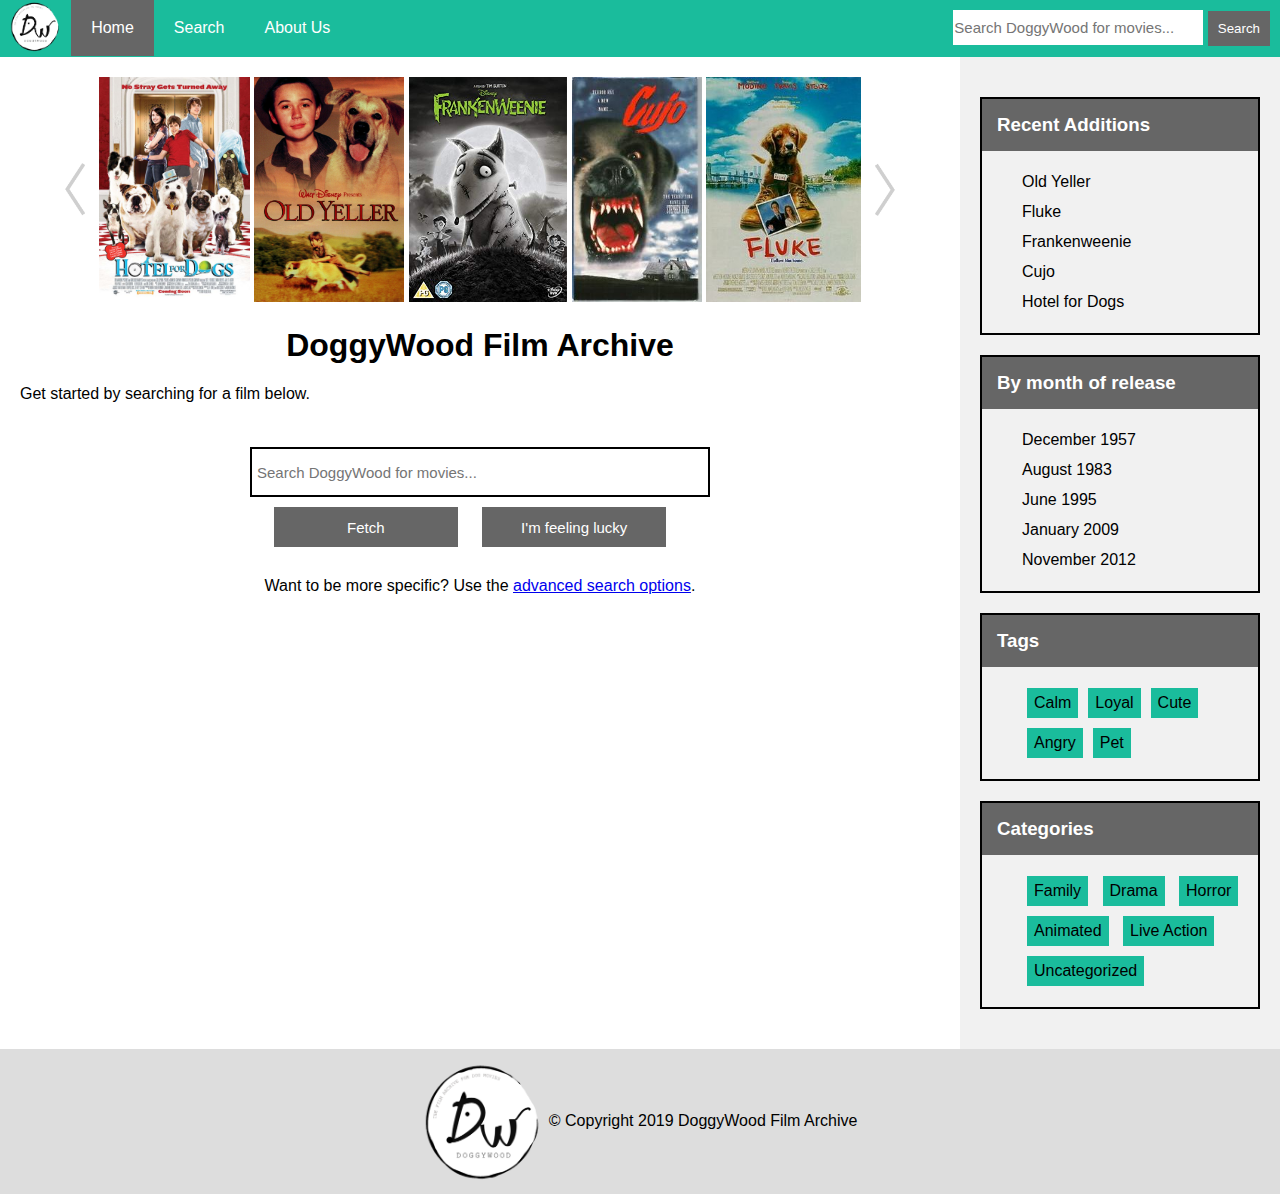
<file: index.html>
<!DOCTYPE html>
<html lang="en-US">

<head>
    <title>DoggyWood</title>
    <meta charset="UTF-8">
    <meta name="viewport" content="width=device-width, initial-scale=1">
    <link rel="shortcut icon" href="./assets/icon.ico" type="image/x-icon">
    <link rel="icon" href="./assets/icon.ico" type="image/x-icon">

    <link href="css/films.css" rel="stylesheet">
    <link href="css/styles.css" rel="stylesheet">
</head>

<body>

    <div class="dw-navbar">
        <a class="a-logo" href="./index.html"><img id="dw-navbar-logo" src="./assets/logo.png" alt="DoggyWood Logo" /></a>
        <a href="./index.html" class="active">Home</a>
        <a href="./index.html">Search</a>
        <a href="./about.html">About Us</a>
        <div class="right">
            <form role="search" method="get" class="search-form" action="https://digitalhumanities.sg/group8/">
                <input type="search" class="dw-search-field" placeholder="Search DoggyWood for movies..." value="" name="s">
                <input type="submit" class="dw-search-submit" value="Search">
            </form>
        </div>
    </div>

    <div class="row">

        <div class="main">
            <div id="random-list">
                <a href="./#">
                    <img src="./assets/left.png" alt="previous image button"/>
                </a>
                <a href="./films/hotel-for-dogs.html">
                    <img src="./assets/hotel-for-dogs.jpg" alt="Hotel for Dogs poster"/>
                </a>
                <a href="./films/old-yeller.html">
                    <img src="./assets/old-yeller.jpg" alt="Old Yeller poster"/>
                </a>
                <a href="./films/frankenweenie.html">
                    <img src="./assets/frankenweenie.jpg" alt="Frankenweenie poster"/>
                </a>
                <a href="./films/cujo.html">
                    <img src="./assets/cujo.jpg" alt="Cujo poster"/>
                </a>
                <a href="./films/fluke.html">
                    <img src="./assets/fluke.jpg" alt="Fluke poster"/>
                </a>
                <a href="./#">
                    <img src="./assets/right.png" alt="next image button"/>
                </a>
            </div>

            <h1 class="center">DoggyWood Film Archive</h1>
            <p>Get started by searching for a film below.</p>
            <br />

            <div id="search-filter">
                <form role="search" method="get" class="search-form center" action="https://digitalhumanities.sg/group8/">
                    <input type="search" class="dw-search-field" placeholder="Search DoggyWood for movies..." value="" name="s">
                    <br/>
                    <input type="submit" class="dw-search-submit" value="Fetch">
                    <input type="submit" class="dw-search-submit" value="I'm feeling lucky">
                </form>
            </div>

            <div class="center">
                Want to be more specific? Use the <a class="no-change" href="#">advanced search options</a>.
            </div>
        </div>

        <!-- sidebar -->
        <div class="side">
            <div id="recent-posts-2" class="widget widget_recent_entries">
                <h3 class="widget-title">Recent Additions</h3>
                <ul>
                    <li>
                        <a href="./films/old-yeller.html">Old Yeller</a>
                    </li>
                    <li>
                        <a href="./films/fluke.html">Fluke</a>
                    </li>
                    <li>
                        <a href="./films/frankenweenie.html">Frankenweenie</a>
                    </li>
                    <li>
                        <a href="./films/cujo.html">Cujo</a>
                    </li>
                    <li>
                        <a href="./films/hotel-for-dogs.html">Hotel for Dogs</a>
                    </li>
                </ul>
            </div>

            <div id="archives-2" class="widget widget_archive">
                <h3 class="widget-title">By month of release</h3>
                <ul>
                    <li><a href="./index.html">December 1957</a></li>
                    <li><a href="./index.html">August 1983</a></li>
                    <li><a href="./index.html">June 1995</a></li>
                    <li><a href="./index.html">January 2009</a></li>
                    <li><a href="./index.html">November 2012</a></li>
                </ul>
            </div>

            <div id="tags-2" class="widget widget_tags">
                <h3 class="widget-title">Tags</h3>
                <ul class="button">
                    <li class="tag-item tag-item-1"><a href="./index.html">Calm</a>
                    <li class="tag-item tag-item-2"><a href="./index.html">Loyal</a>
                    <li class="tag-item tag-item-3"><a href="./index.html">Cute</a>
                    <li class="tag-item tag-item-4"><a href="./index.html">Angry</a>
                    <li class="tag-item tag-item-5"><a href="./index.html">Pet</a>
                </ul>
            </div>

            <div id="categories-2" class="widget widget_categories">
                <h3 class="widget-title">Categories</h3>
                <ul class="button">
                    <li class="cat-item cat-item-1"><a href="./index.html">Family</a></li>
                    <li class="cat-item cat-item-2"><a href="./index.html">Drama</a></li>
                    <li class="cat-item cat-item-3"><a href="./index.html">Horror</a></li>
                    <li class="cat-item cat-item-4"><a href="./index.html">Animated</a></li>
                    <li class="cat-item cat-item-5"><a href="./index.html">Live Action</a></li>
                    <li class="cat-item cat-item-6"><a href="https://digitalhumanities.sg/group8/category/uncategorized/">Uncategorized</a></li>
                </ul>
            </div>
        </div>
        <!-- #sidebar -->
    </div>

    <div class="footer">
        <img id="footer-logo" src="./assets/logo.png" alt="DoggyWood Logo" />
        © Copyright 2019 DoggyWood Film Archive
    </div>

</body>

</html>
</file>
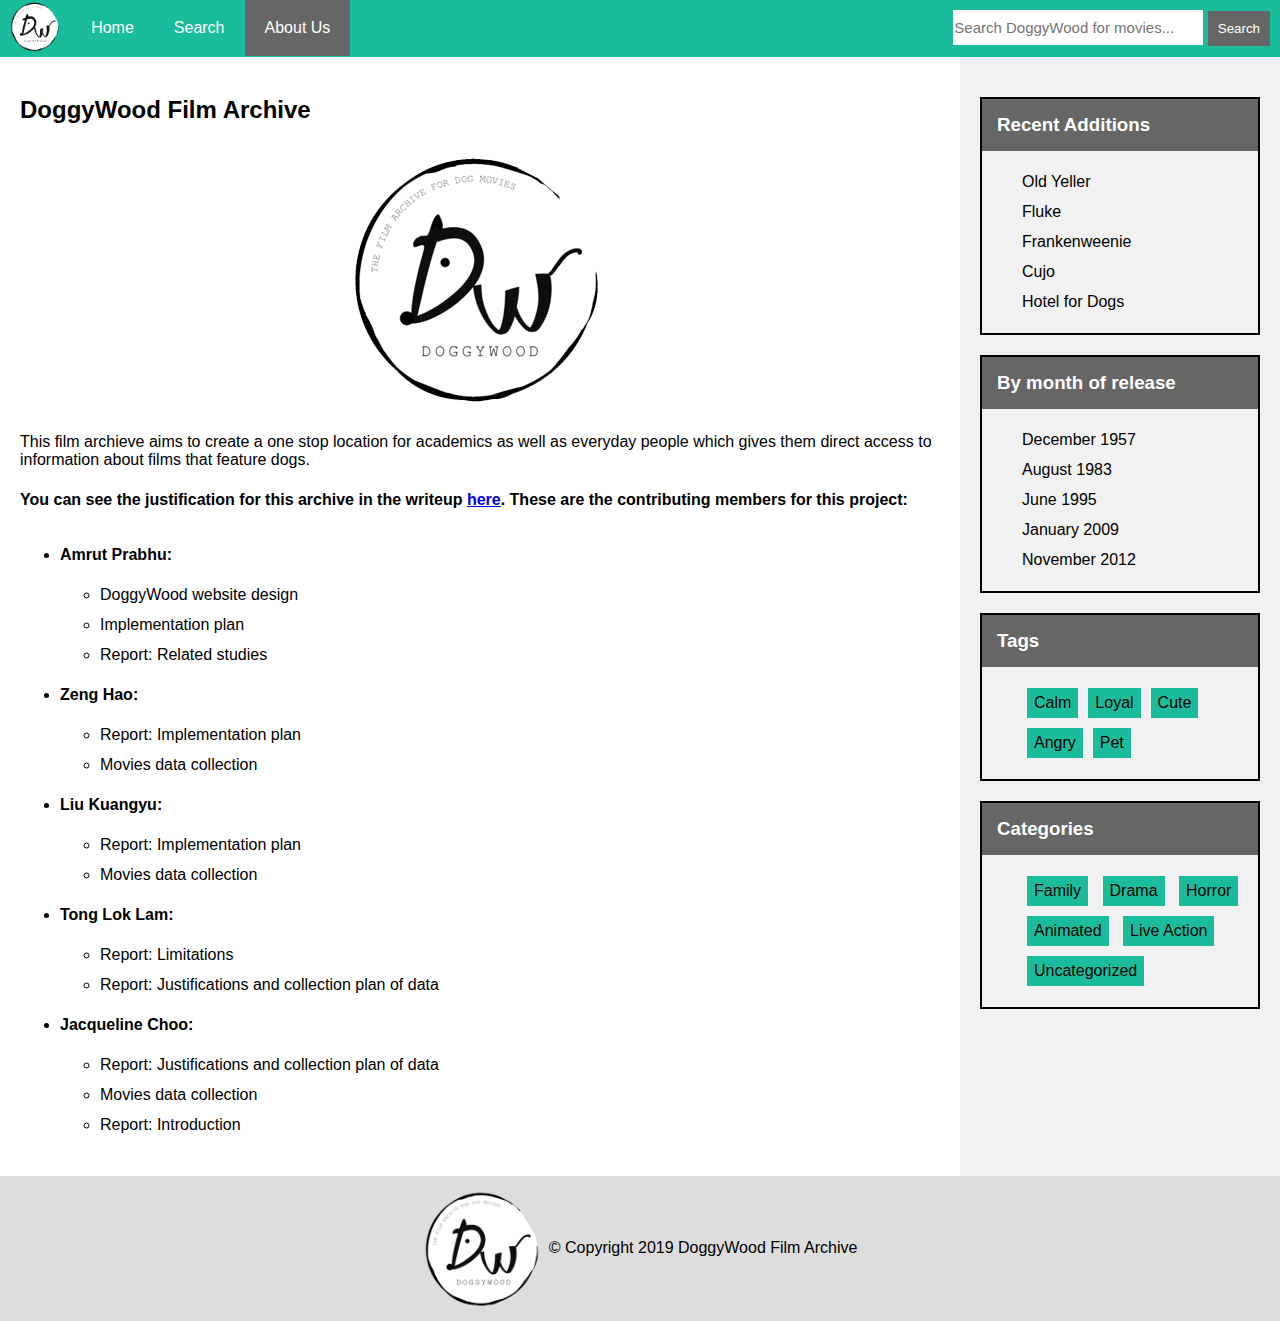
<file: about.html>
<!DOCTYPE html>
<html lang="en-US">

<head>
    <title>DoggyWood</title>
    <meta charset="UTF-8">
    <meta name="viewport" content="width=device-width, initial-scale=1">

    <link href="css/films.css" rel="stylesheet">
    <link href="css/styles.css" rel="stylesheet">
</head>

<body>

    <div class="dw-navbar">
        <a class="a-logo" href="./index.html"><img id="dw-navbar-logo" src="./assets/logo.png" alt="DoggyWood Logo" /></a>
        <a href="./index.html">Home</a>
        <a href="./index.html">Search</a>
        <a href="./about.html" class="active">About Us</a>
        <div class="right">
            <form role="search" method="get" class="search-form" action="https://digitalhumanities.sg/group8/">
                <input type="search" class="dw-search-field" placeholder="Search DoggyWood for movies..." value="" name="s">
                <input type="submit" class="dw-search-submit" value="Search">
            </form>
        </div>
    </div>

    <div class="row">
        <div class="main">
            <h2>DoggyWood Film Archive</h2>
            <div style="text-align:center">
                <img src="./assets/logo.png"/>
            </div>
            <p>This film archieve aims to create a one stop location for academics as well as everyday people which gives them direct access to information about films that feature dogs.</p>

            <h4>You can see the justification for this archive in the writeup <a class="no-change" href="https://docs.google.com/document/d/1ifpaPbE1V2X0iKKydKo1mrVYX69VRPxph3qhSwgz02w/edit?usp=sharing">here</a>. These are the contributing members for this project:</h4>
            <ul id="contributors">
                <li>
                    <strong>Amrut Prabhu:</strong>
                    <ul>
                        <li>DoggyWood website design</li>
                        <li>Implementation plan</li>
                        <li>Report: Related studies</li>
                    </ul>
                </li>
                <li>
                    <strong>Zeng Hao:</strong>
                    <ul>
                        <li>Report: Implementation plan</li>
                        <li>Movies data collection</li>
                    </ul>
                </li>
                <li>
                    <strong>Liu Kuangyu:</strong>
                    <ul>
                        <li>Report: Implementation plan</li>
                        <li>Movies data collection</li>
                    </ul>
                </li>
                <li>
                    <strong>Tong Lok Lam:</strong>
                    <ul>
                        <li>Report: Limitations</li>
                        <li>Report: Justifications and collection plan of data</li>
                    </ul>
                </li>
                <li>
                    <strong>Jacqueline Choo:</strong>
                    <ul>
                        <li>Report: Justifications and collection plan of data</li>
                        <li>Movies data collection</li>
                        <li>Report: Introduction</li>
                    </ul>
                </li>
            </ul>
        </div>

        <!-- sidebar -->
        <div class="side">
            <div id="recent-posts-2" class="widget widget_recent_entries">
                <h3 class="widget-title">Recent Additions</h3>
                <ul>
                    <li>
                        <a href="./films/old-yeller.html">Old Yeller</a>
                    </li>
                    <li>
                        <a href="./films/fluke.html">Fluke</a>
                    </li>
                    <li>
                        <a href="./films/frankenweenie.html">Frankenweenie</a>
                    </li>
                    <li>
                        <a href="./films/cujo.html">Cujo</a>
                    </li>
                    <li>
                        <a href="./films/hotel-for-dogs.html">Hotel for Dogs</a>
                    </li>
                </ul>
            </div>

            <div id="archives-2" class="widget widget_archive">
                <h3 class="widget-title">By month of release</h3>
                <ul>
                    <li><a href="./index.html">December 1957</a></li>
                    <li><a href="./index.html">August 1983</a></li>
                    <li><a href="./index.html">June 1995</a></li>
                    <li><a href="./index.html">January 2009</a></li>
                    <li><a href="./index.html">November 2012</a></li>
                </ul>
            </div>

            <div id="tags-2" class="widget widget_tags">
                <h3 class="widget-title">Tags</h3>
                <ul class="button">
                    <li class="tag-item tag-item-1"><a href="./index.html">Calm</a>
                    <li class="tag-item tag-item-2"><a href="./index.html">Loyal</a>
                    <li class="tag-item tag-item-3"><a href="./index.html">Cute</a>
                    <li class="tag-item tag-item-4"><a href="./index.html">Angry</a>
                    <li class="tag-item tag-item-5"><a href="./index.html">Pet</a>
                </ul>
            </div>

            <div id="categories-2" class="widget widget_categories">
                <h3 class="widget-title">Categories</h3>
                <ul class="button">
                    <li class="cat-item cat-item-1"><a href="./index.html">Family</a></li>
                    <li class="cat-item cat-item-2"><a href="./index.html">Drama</a></li>
                    <li class="cat-item cat-item-3"><a href="./index.html">Horror</a></li>
                    <li class="cat-item cat-item-4"><a href="./index.html">Animated</a></li>
                    <li class="cat-item cat-item-5"><a href="./index.html">Live Action</a></li>
                    <li class="cat-item cat-item-6"><a href="https://digitalhumanities.sg/group8/category/uncategorized/">Uncategorized</a></li>
                </ul>
            </div>
        </div>
        <!-- #sidebar -->
    </div>

    <div class="footer">
        <img id="footer-logo" src="./assets/logo.png" alt="DoggyWood Logo" />
        © Copyright 2019 DoggyWood Film Archive
    </div>

</body>
</html>
</file>
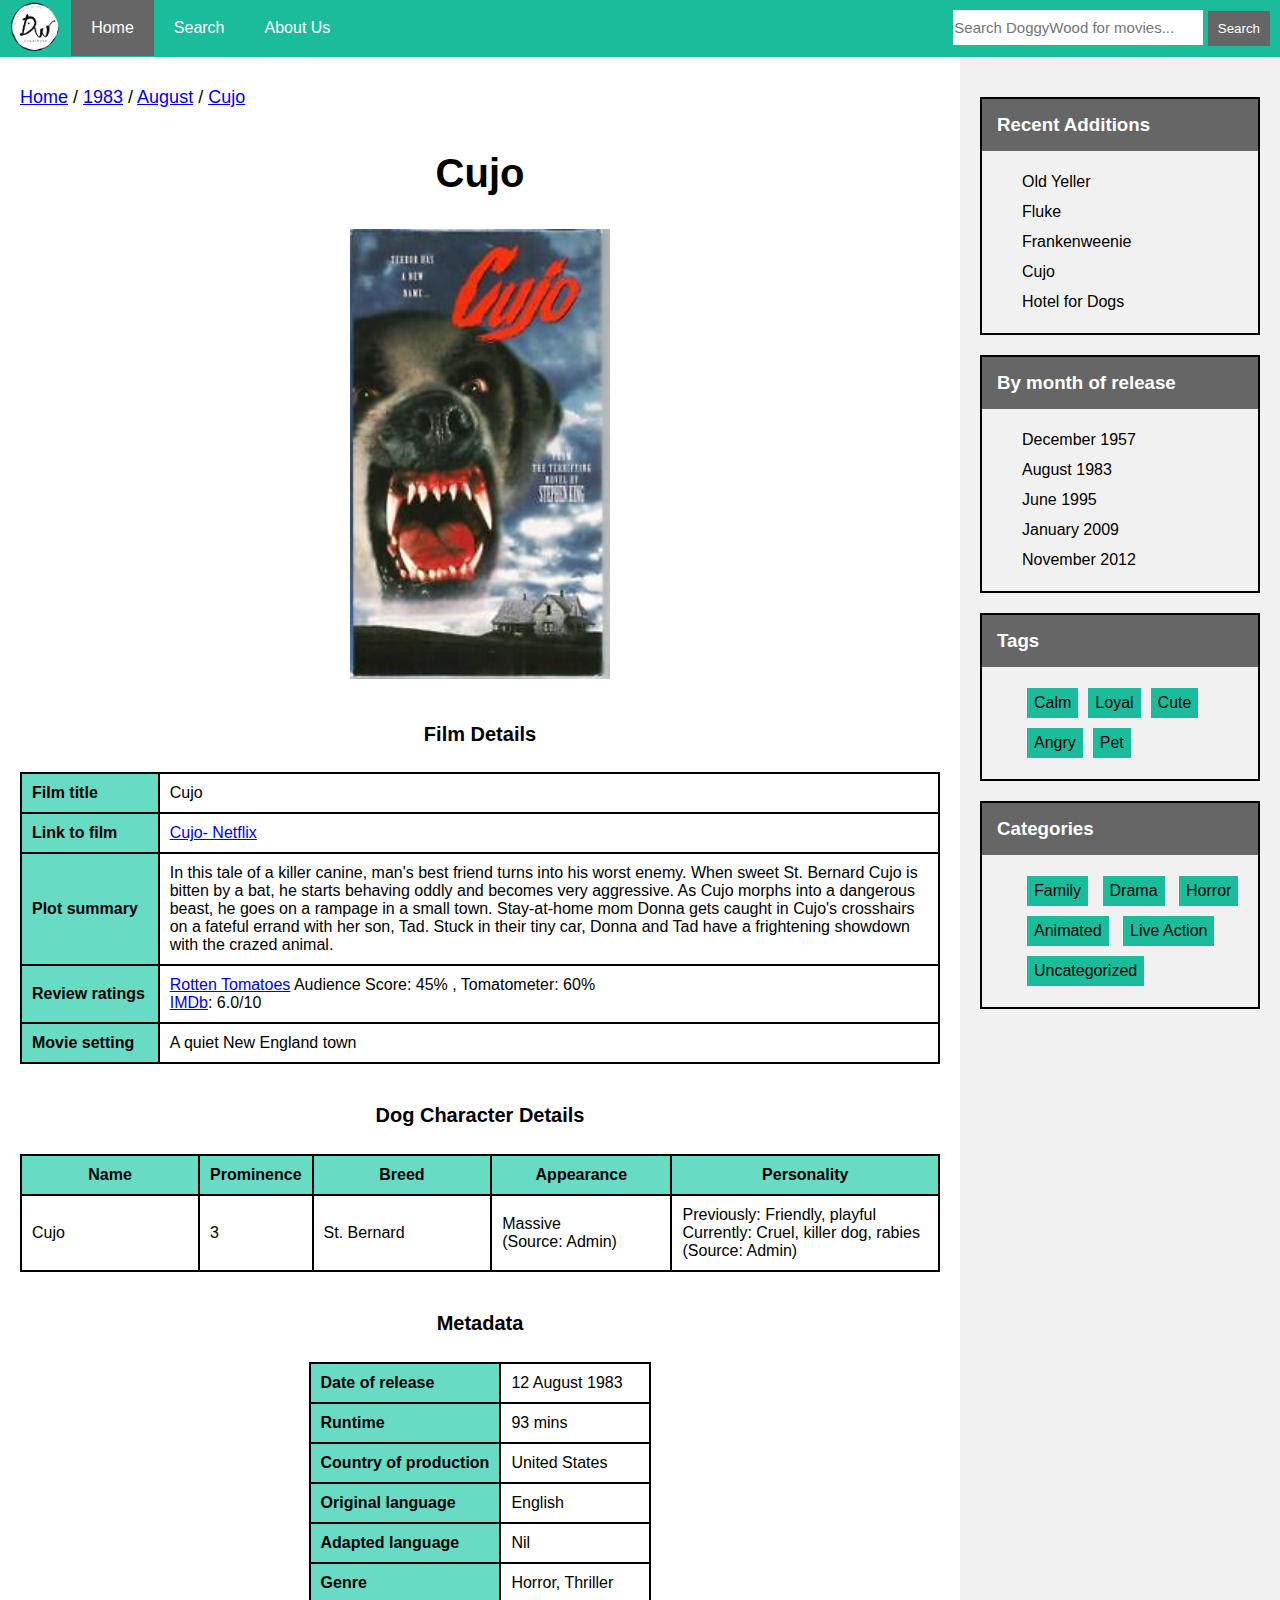
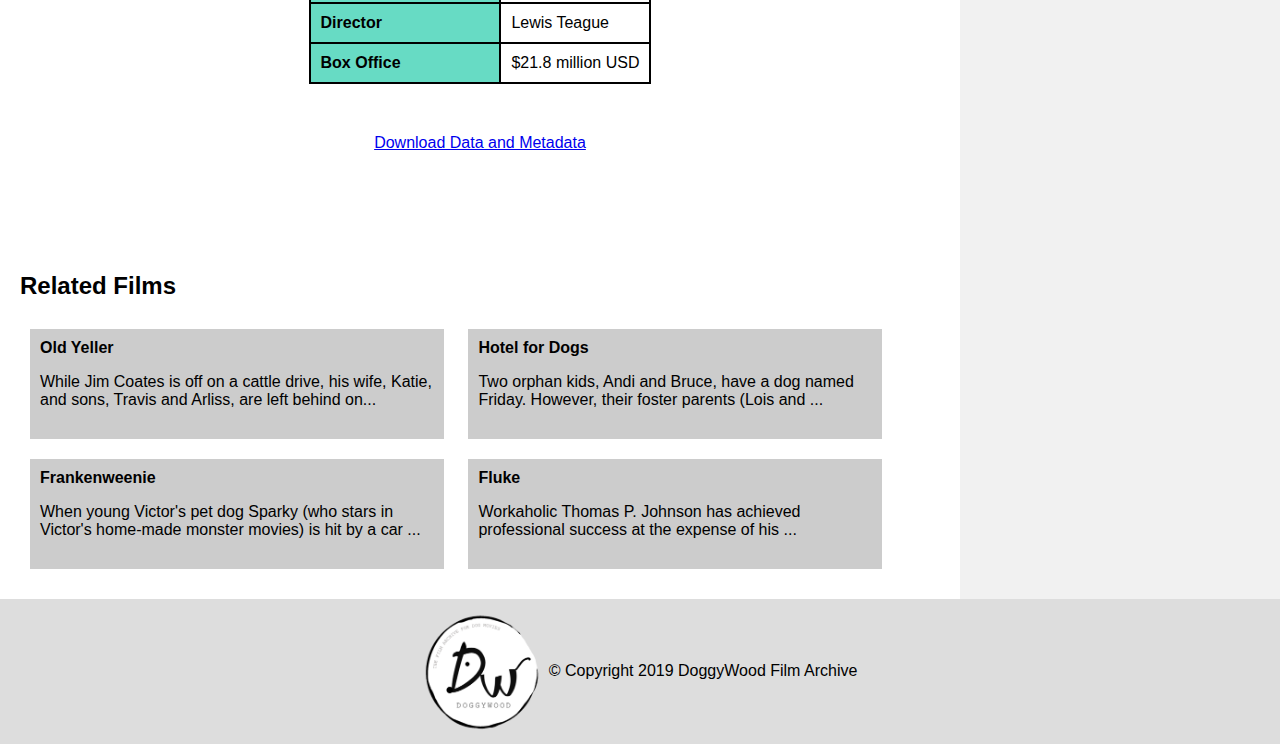
<file: films/cujo.html>
<!DOCTYPE html>
<html lang="en-US">

<head>
    <title>Cujo – Doggywood</title>
    <meta charset="UTF-8">
    <link rel="shortcut icon" href="../assets/icon.ico" type="image/x-icon">
    <link rel="icon" href="../assets/icon.ico" type="image/x-icon">

    <meta name="viewport" content="width=device-width, initial-scale=1">

    <link href="../css/films.css" rel="stylesheet">
    <link href="../css/styles.css" rel="stylesheet">
</head>

<body>
    <div class="dw-navbar">
        <a class="a-logo" href="../index.html"><img id="dw-navbar-logo" src="../assets/logo.png" alt="DoggyWood Logo" /></a>
        <a href="../index.html" class="active">Home</a>
        <a href="../index.html">Search</a>
        <a href="../about.html">About Us</a>
        <div class="right">
            <form role="search" method="get" class="search-form" action="https://digitalhumanities.sg/group8/">
                <input type="search" id="i" class="dw-search-field" placeholder="Search DoggyWood for movies..." value="" name="s">
                <input type="submit" class="dw-search-submit" value="Search">
            </form>
        </div>
    </div

    <div id="content" class="site-content">
        <!-- <div class="container"> -->
            <div class="row">
                <!-- <div class="col-lg-9 col-md-9 col-sm-12 col-xs-12 single-description"> -->
                <div class="main">
                    <!-- Breadcrumb  -->
                    <div class="category">
                        <a href="../index.html" rel="home" class="no-change"><span>Home</span></a> /
                        <a href="../index.html" class="no-change"><span>1983</span></a> /
                        <a href="../index.html" class="no-change"><span>August</span></a> /
                        <a href="./cujo.html" class="no-change"><span>Cujo</span></a>
                    </div>


                    <h2 class="dw-title">Cujo</h2>

                    <div class="dw-poster">
                        <figure class="aligncenter"><img src="../assets/cujo.jpg" alt="Cujo poster"></figure>
                    </div>

                    <h4 class="table-title">Film Details</h4>
                    <table id="table-film-details" class="left-align">
                        <tbody>
                            <tr>
                                <th>Film title</th>
                                <td>Cujo</td>
                            </tr>
                            <tr>
                                <th>Link to film</th>
                                <td><a href="https://www.netflix.com/bl/title/60001274">Cujo- Netflix</a></td>
                            </tr>
                            <tr>
                                <th>Plot summary</th>
                                <td>In this tale of a killer canine, man's best friend turns into his worst enemy. When sweet St. Bernard Cujo is bitten by a bat, he starts behaving oddly and becomes very aggressive. As Cujo morphs into a dangerous beast, he goes on a rampage in a small town. Stay-at-home mom Donna gets caught in Cujo's crosshairs on a fateful errand with her son, Tad. Stuck in their tiny car, Donna and Tad have a frightening showdown with the crazed animal.</td>
                            </tr>
                            <tr>
                                <th>Review ratings</th>
                                <td>
                                    <a href="https://www.rottentomatoes.com/m/cujo">Rotten Tomatoes</a> Audience Score: 45% , Tomatometer: 60%
                                    <br/>
                                    <a href="https://www.imdb.com/title/tt0085382/">IMDb</a>: 6.0/10</td>
                            </tr>
                            <tr>
                                <th>Movie setting </th>
                                <td>A quiet New England town</td>
                            </tr>
                        </tbody>
                    </table>


                    <h4 class="table-title">Dog Character Details</h4>
                    <table>
                        <tbody>
                            <tr>
                                <th id="dog-name">
                                    <span title="Main name of the dog in the movie (if any)">Name</span>
                                </th>
                                <th id="prominence">
                                    <span title="The importance of the dog in the movie (3 means main character, 1 means minor character)">Prominence</span>
                                </th>
                                <th id="breed">
                                    <span title="The breed of the dog (if stated)">Breed</span>
                                </th>
                                <th id="appearance">
                                    <span title="The general way that the dog is portrayed, physically">Appearance</span>
                                </th>
                                <th id="personality">
                                    <span title="The depicted personality of the dog">Personality</span>
                                </th>
                            </tr>
                            <tr>
                                <td>Cujo</td>
                                <td>3</td>
                                <td>St. Bernard</td>
                                <td>Massive <br />(Source: Admin)</td>
                                <td>Previously: Friendly, playful
                                    <br />
                                    Currently: Cruel, killer dog, rabies <br />(Source: Admin)
                                </td>
                            </tr>
                        </tbody>
                    </table>

                    <h4 class="table-title">Metadata</h4>
                    <table class="left-align">
                        <tbody>
                            <tr>
                                <th>Date of release</th>
                                <td>12 August 1983</td>
                            </tr>
                            <tr>
                                <th>Runtime</th>
                                <td>93 mins</td>
                            </tr>
                            <tr>
                                <th>Country of production</th>
                                <td>United States</td>
                            </tr>
                            <tr>
                                <th>Original language</th>
                                <td>English</td>
                            </tr>
                            <tr>
                                <th>Adapted language</th>
                                <td>Nil</td>
                            </tr>
                            <tr>
                                <th>Genre</th>
                                <td>Horror, Thriller</td>
                            </tr>
                            <tr>
                                <th>Director</th>
                                <td>Lewis Teague</td>
                            </tr>
                            <tr>
                                <th>Box Office</th>
                                <td>$21.8 million USD</td>
                            </tr>
                        </tbody>
                    </table>

                    <div style="text-align:center; margin-top:50px">
                        <a class="no-change" href="#">Download Data and Metadata</a>
                    </div>

                    <div style="height:100px" aria-hidden="true" class="wp-block-spacer"></div>

                    <div class="related-films">
                        <h2>Related Films</h2>

                        <div class="related-details">
                            <a class="norm no-change" href="./old-yeller.html">
                                <div class="title-link">Old Yeller</div>
                                <p>While Jim Coates is off on a cattle drive, his wife, Katie, and sons, Travis and Arliss, are left behind on...</p>
                            </a>
                        </div>

                        <div class="related-details">
                            <a class="norm no-change" href="./hotel-for-dogs.html">
                                <div class="title-link">Hotel for Dogs</div>
                                <p>Two orphan kids, Andi and Bruce, have a dog named Friday. However, their foster parents (Lois and  ...</p>
                            </a>
                        </div>

                        <div class="related-details">
                            <a class="norm no-change" href="./frankenweenie.html">
                                <div class="title-link">Frankenweenie</div>
                                <p>When young Victor's pet dog Sparky (who stars in Victor's home-made monster movies) is hit by a car ...</p>
                            </a>
                        </div>

                        <div class="related-details">
                            <a class="norm no-change" href="./fluke.html">
                                <div class="title-link">Fluke</div>
                                <p>Workaholic Thomas P. Johnson has achieved professional success at the expense of his ...</p>
                            </a>
                        </div>
                    </div>
                    <!-- ./Related Posts -->
                </div>

                <!-- sidebar -->
                <!-- <div class="sidebar col-lg-3 col-md-3 col-sm-12 col-xs-12"> -->
                <div class="side">
                    <div id="recent-posts-2" class="widget widget_recent_entries">
                        <h3 class="widget-title">Recent Additions</h3>
                        <ul>
                            <li>
                                <a href="./old-yeller.html">Old Yeller</a>
                            </li>
                            <li>
                                <a href="./fluke.html">Fluke</a>
                            </li>
                            <li>
                                <a href="./frankenweenie.html">Frankenweenie</a>
                            </li>
                            <li>
                                <a href="./cujo.html">Cujo</a>
                            </li>
                            <li>
                                <a href="./hotel-for-dogs.html">Hotel for Dogs</a>
                            </li>
                        </ul>
                    </div>

                    <div id="archives-2" class="widget widget_archive">
                        <h3 class="widget-title">By month of release</h3>
                        <ul>
                            <li><a href="../index.html">December 1957</a></li>
                            <li><a href="../index.html">August 1983</a></li>
                            <li><a href="../index.html">June 1995</a></li>
                            <li><a href="../index.html">January 2009</a></li>
                            <li><a href="../index.html">November 2012</a></li>
                        </ul>
                    </div>

                    <div id="tags-2" class="widget widget_tags">
                        <h3 class="widget-title">Tags</h3>
                        <ul class="button">
                            <li class="tag-item tag-item-1"><a href="../index.html">Calm</a>
                            <li class="tag-item tag-item-2"><a href="../index.html">Loyal</a>
                            <li class="tag-item tag-item-3"><a href="../index.html">Cute</a>
                            <li class="tag-item tag-item-4"><a href="../index.html">Angry</a>
                            <li class="tag-item tag-item-5"><a href="../index.html">Pet</a>
                            </li>
                        </ul>
                    </div>

                    <div id="categories-2" class="widget widget_categories">
                        <h3 class="widget-title">Categories</h3>
                        <ul class="button">
                            <li class="cat-item cat-item-1"><a href="../index.html">Family</a></li>
                            <li class="cat-item cat-item-2"><a href="../index.html">Drama</a></li>
                            <li class="cat-item cat-item-3"><a href="../index.html">Horror</a></li>
                            <li class="cat-item cat-item-4"><a href="../index.html">Animated</a></li>
                            <li class="cat-item cat-item-5"><a href="../index.html">Live Action</a></li>
                            <li class="cat-item cat-item-6"><a href="https://digitalhumanities.sg/group8/category/uncategorized/">Uncategorized</a></li>
                        </ul>
                    </div>
                </div>
            </div>
            <!-- #row -->
    </div>
    <!-- #content -->

    <!--footer -->
    <div class="footer">
        <img id="footer-logo" src="../assets/logo.png" alt="DoggyWood Logo" />
        © Copyright 2019 DoggyWood Film Archive
    </div>

    <!-- jQuery first, then Popper.js, then Bootstrap JS -->
    <script src="https://code.jquery.com/jquery-3.3.1.slim.min.js" integrity="sha384-q8i/X+965DzO0rT7abK41JStQIAqVgRVzpbzo5smXKp4YfRvH+8abtTE1Pi6jizo" crossorigin="anonymous"></script>
    <script src="https://cdnjs.cloudflare.com/ajax/libs/popper.js/1.14.7/umd/popper.min.js" integrity="sha384-UO2eT0CpHqdSJQ6hJty5KVphtPhzWj9WO1clHTMGa3JDZwrnQq4sF86dIHNDz0W1" crossorigin="anonymous"></script>
    <script src="https://stackpath.bootstrapcdn.com/bootstrap/4.3.1/js/bootstrap.min.js" integrity="sha384-JjSmVgyd0p3pXB1rRibZUAYoIIy6OrQ6VrjIEaFf/nJGzIxFDsf4x0xIM+B07jRM" crossorigin="anonymous"></script>
</body>

</html>
</file>
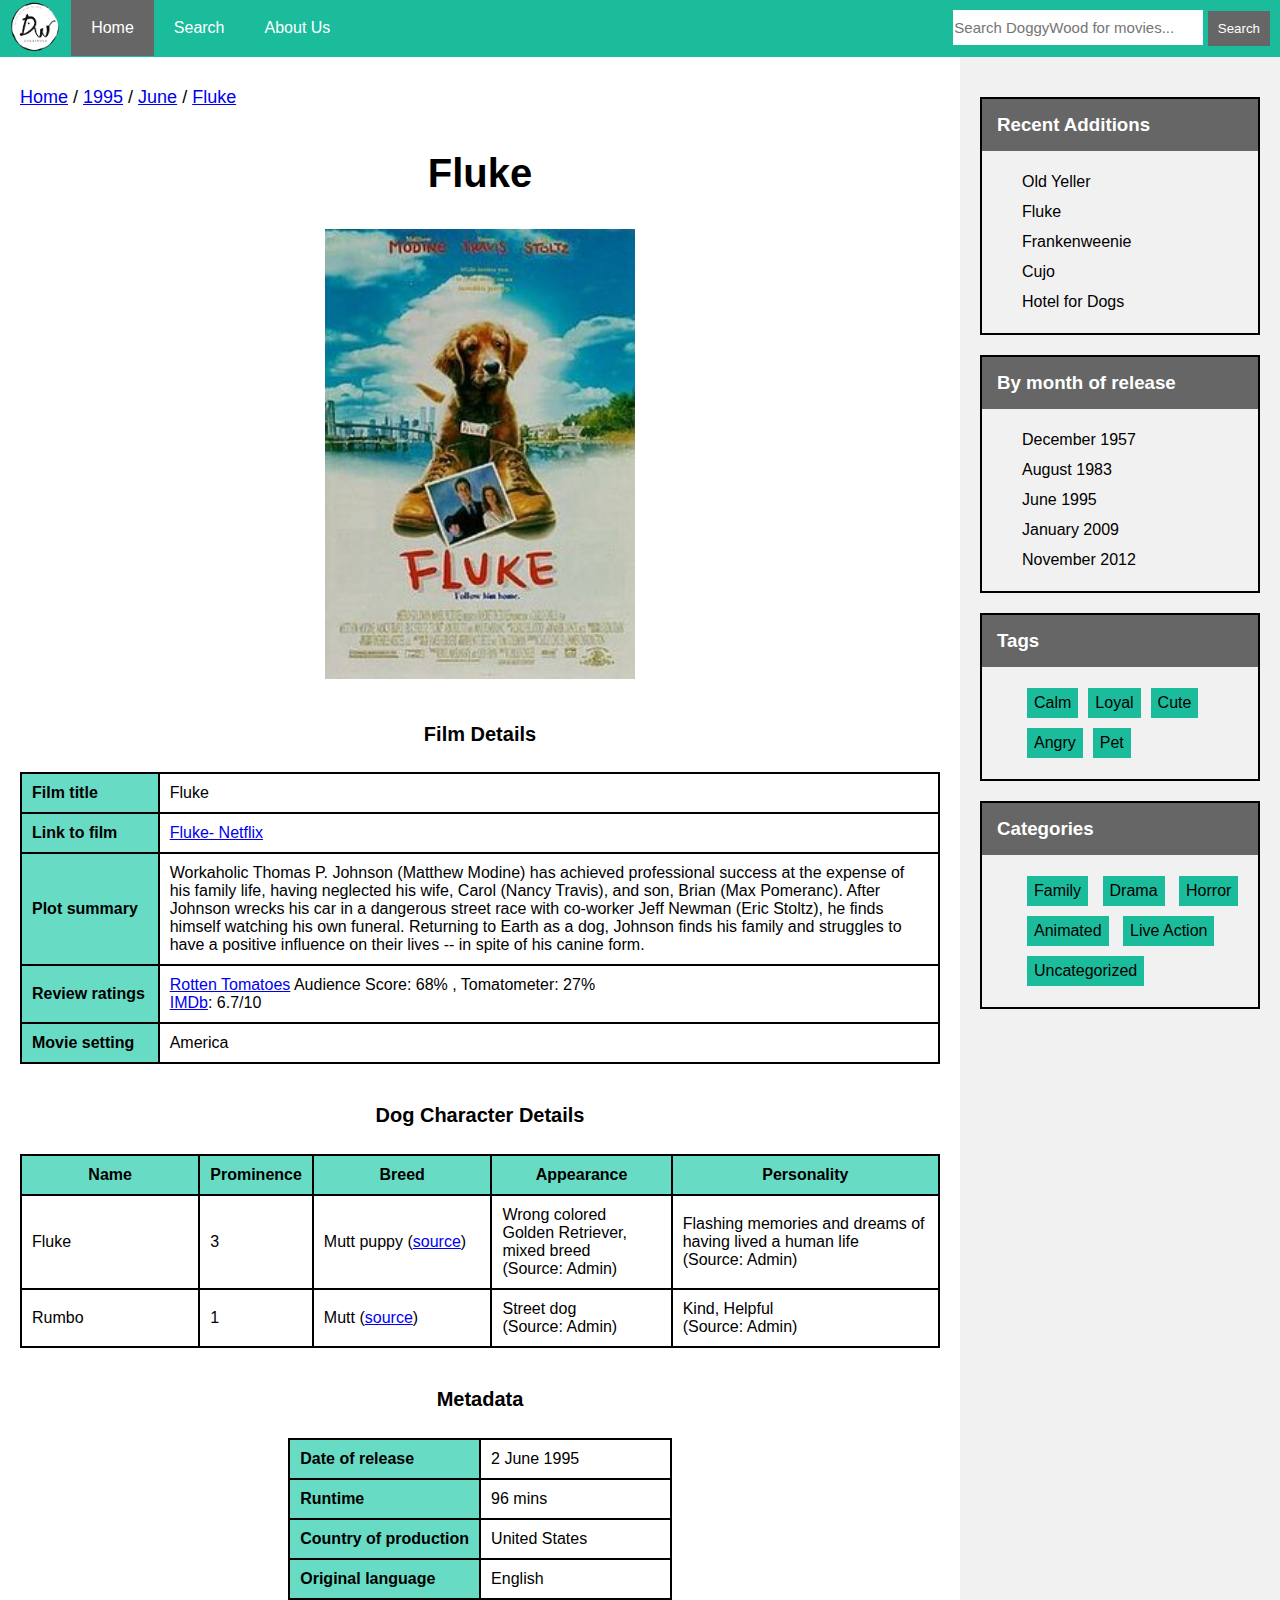
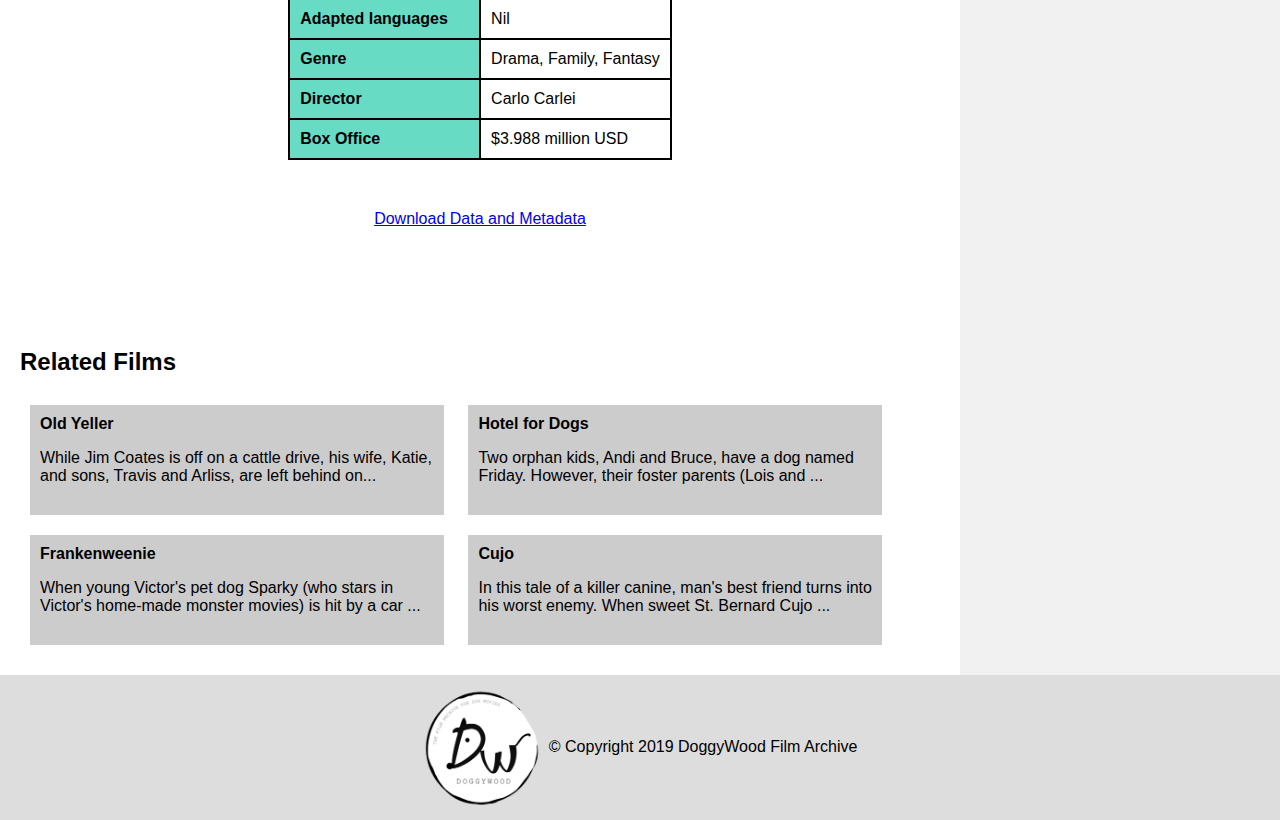
<file: films/fluke.html>
<!DOCTYPE html>
<html lang="en-US">

<head>
    <title>Fluke – Doggywood</title>
    <meta charset="UTF-8">
    <link rel="shortcut icon" href="../assets/icon.ico" type="image/x-icon">
    <link rel="icon" href="../assets/icon.ico" type="image/x-icon">

    <meta name="viewport" content="width=device-width, initial-scale=1">

    <link href="../css/films.css" rel="stylesheet">
    <link href="../css/styles.css" rel="stylesheet">
</head>

<body>
    <div class="dw-navbar">
        <a class="a-logo" href="../index.html"><img id="dw-navbar-logo" src="../assets/logo.png" alt="DoggyWood Logo" /></a>
        <a href="../index.html" class="active">Home</a>
        <a href="../index.html">Search</a>
        <a href="../about.html">About Us</a>
        <div class="right">
            <form role="search" method="get" class="search-form" action="https://digitalhumanities.sg/group8/">
                <input type="search" id="i" class="dw-search-field" placeholder="Search DoggyWood for movies..." value="" name="s">
                <input type="submit" class="dw-search-submit" value="Search">
            </form>
        </div>
    </div>

    <div id="content" class="site-content">
        <div class="row">
            <div class="main">
                <!-- Breadcrumb  -->
                <div class="category">
                    <a href="../index.html" rel="home" class="no-change"><span>Home</span></a> /
                    <a href="../index.html" class="no-change"><span>1995</span></a> /
                    <a href="../index.html" class="no-change"><span>June</span></a> /
                    <a href="./fluke.html" class="no-change"><span>Fluke</span></a>
                </div>

                <h2 class="dw-title">Fluke</h2>

                <div class="dw-poster">
                    <figure class="aligncenter"><img src="../assets/fluke.jpg" alt="Fluke poster"></figure>
                </div>

                <h4 class="table-title">Film Details</h4>
                <table id="table-film-details" class="left-align">
                    <tbody>
                        <tr>
                            <th>Film title</th>
                            <td>Fluke</td>
                        </tr>
                        <tr>
                            <th>Link to film</th>
                            <td><a href="https://www.netflixmovies.com/fluke-1995" class="no-change">Fluke- Netflix</a></td>
                        </tr>
                        <tr>
                            <th>Plot summary</th>
                            <td>
                                Workaholic Thomas P. Johnson (Matthew Modine) has achieved professional success at the expense of his family life, having neglected his wife, Carol (Nancy Travis), and son, Brian (Max Pomeranc). After Johnson wrecks his car in a dangerous street race with co-worker Jeff Newman (Eric Stoltz), he finds himself watching his own funeral. Returning to Earth as a dog, Johnson finds his family and struggles to have a positive influence on their lives -- in spite of his canine form.
                            </td>
                        </tr>
                        <tr>
                            <th>Review ratings</th>
                            <td>
                                <a href="https://www.rottentomatoes.com/m/fluke" class="no-change">Rotten Tomatoes</a> Audience Score: 68% , Tomatometer: 27%
                                <br/>
                                <a href="https://www.imdb.com/title/tt0113089/" class="no-change">IMDb</a>: 6.7/10</td>
                        </tr>
                        <tr>
                            <th>Movie setting </th>
                            <td>America</td>
                        </tr>
                    </tbody>
                </table>


                <h4 class="table-title">Dog Character Details</h4>
                <table>
                    <tbody>
                        <tr>
                            <th id="dog-name">
                                <span title="Main name of the dog in the movie (if any)">Name</span>
                            </th>
                            <th id="prominence">
                                <span title="The importance of the dog in the movie (3 means main character, 1 means minor character)">Prominence</span>
                            </th>
                            <th id="breed">
                                <span title="The breed of the dog (if stated)">Breed</span>
                            </th>
                            <th id="appearance">
                                <span title="The general way that the dog is portrayed, physically">Appearance</span>
                            </th>
                            <th id="personality">
                                <span title="The depicted personality of the dog">Personality</span>
                            </th>
                        </tr>
                        <tr>
                            <td>Fluke</td>
                            <td>3</td>
                            <td>Mutt puppy (<a href="https://en.wikipedia.org/wiki/Fluke_(film)" class="no-change">source</a>)</td>
                            <td>Wrong colored Golden Retriever, mixed breed <br />(Source: Admin)</td>
                            <td>Flashing memories and dreams of having lived a human life<br />(Source: Admin)</td>
                        </tr>
                        <tr>
                            <td>Rumbo</td>
                            <td>1</td>
                            <td>Mutt (<a href="https://www.washingtonpost.com/archive/lifestyle/1995/06/08/fluke-the-dog-you-pet-may-be-dad/348da81d-3a0e-4267-974e-d6440548b3f4/?noredirect=on&utm_term=.c264f1a90671" class="no-change">source</a>)</td>
                            <td>Street dog<br />(Source: Admin)</td>
                            <td>Kind, Helpful<br />(Source: Admin)</td>
                        </tr>
                    </tbody>
                </table>

                <h4 class="table-title">Metadata</h4>
                <table class="left-align">
                    <tbody>
                        <tr>
                            <th>Date of release</th>
                            <td>2 June 1995</td>
                        </tr>
                        <tr>
                            <th>Runtime</th>
                            <td>96 mins</td>
                        </tr>
                        <tr>
                            <th>Country of production</th>
                            <td>United States</td>
                        </tr>
                        <tr>
                            <th>Original language</th>
                            <td>English</td>
                        </tr>
                        <tr>
                            <th>Adapted languages</th>
                            <td>Nil</td>
                        </tr>
                        <tr>
                            <th>Genre</th>
                            <td>Drama, Family, Fantasy</td>
                        </tr>
                        <tr>
                            <th>Director</th>
                            <td>Carlo Carlei</td>
                        </tr>
                        <tr>
                            <th>Box Office</th>
                            <td>$3.988 million USD</td>
                        </tr>
                    </tbody>
                </table>

                <div style="text-align:center; margin-top:50px">
                    <a class="no-change" href="#">Download Data and Metadata</a>
                </div>

                <div style="height:100px" aria-hidden="true" class="wp-block-spacer"></div>

                <div class="related-films">
                    <h2>Related Films</h2>

                    <div class="related-details">
                        <a class="norm no-change" href="./old-yeller.html">
                            <div class="title-link">Old Yeller</div>
                            <p>While Jim Coates is off on a cattle drive, his wife, Katie, and sons, Travis and Arliss, are left behind on...</p>
                        </a>
                    </div>

                    <div class="related-details">
                        <a class="norm no-change" href="./hotel-for-dogs.html">
                            <div class="title-link">Hotel for Dogs</div>
                            <p>Two orphan kids, Andi and Bruce, have a dog named Friday. However, their foster parents (Lois and  ...</p>
                        </a>
                    </div>

                    <div class="related-details">
                        <a class="norm no-change" href="./frankenweenie.html">
                            <div class="title-link">Frankenweenie</div>
                            <p>When young Victor's pet dog Sparky (who stars in Victor's home-made monster movies) is hit by a car ...</p>
                        </a>
                    </div>

                    <div class="related-details">
                        <a class="norm no-change" href="./cujo.html">
                            <div class="title-link">Cujo</div>
                            <p>In this tale of a killer canine, man's best friend turns into his worst enemy. When sweet St. Bernard Cujo ...</p>
                        </a>
                    </div>
                </div>
                <!-- ./Related Posts -->
            </div>

            <!-- sidebar -->
            <!-- <div class="sidebar col-lg-3 col-md-3 col-sm-12 col-xs-12"> -->
            <div class="side">
                <div id="recent-posts-2" class="widget widget_recent_entries">
                    <h3 class="widget-title">Recent Additions</h3>
                    <ul>
                        <li>
                            <a href="./old-yeller.html">Old Yeller</a>
                        </li>
                        <li>
                            <a href="./fluke.html">Fluke</a>
                        </li>
                        <li>
                            <a href="./frankenweenie.html">Frankenweenie</a>
                        </li>
                        <li>
                            <a href="./cujo.html">Cujo</a>
                        </li>
                        <li>
                            <a href="./hotel-for-dogs.html">Hotel for Dogs</a>
                        </li>
                    </ul>
                </div>

                <div id="archives-2" class="widget widget_archive">
                    <h3 class="widget-title">By month of release</h3>
                    <ul>
                        <li><a href="../index.html">December 1957</a></li>
                        <li><a href="../index.html">August 1983</a></li>
                        <li><a href="../index.html">June 1995</a></li>
                        <li><a href="../index.html">January 2009</a></li>
                        <li><a href="../index.html">November 2012</a></li>
                    </ul>
                </div>

                <div id="tags-2" class="widget widget_tags">
                    <h3 class="widget-title">Tags</h3>
                    <ul class="button">
                        <li class="tag-item tag-item-1"><a href="../index.html">Calm</a>
                        <li class="tag-item tag-item-2"><a href="../index.html">Loyal</a>
                        <li class="tag-item tag-item-3"><a href="../index.html">Cute</a>
                        <li class="tag-item tag-item-4"><a href="../index.html">Angry</a>
                        <li class="tag-item tag-item-5"><a href="../index.html">Pet</a>
                    </ul>
                </div>

                <div id="categories-2" class="widget widget_categories">
                    <h3 class="widget-title">Categories</h3>
                    <ul class="button">
                        <li class="cat-item cat-item-1"><a href="../index.html">Family</a></li>
                        <li class="cat-item cat-item-2"><a href="../index.html">Drama</a></li>
                        <li class="cat-item cat-item-3"><a href="../index.html">Horror</a></li>
                        <li class="cat-item cat-item-4"><a href="../index.html">Animated</a></li>
                        <li class="cat-item cat-item-5"><a href="../index.html">Live Action</a></li>
                        <li class="cat-item cat-item-6"><a href="https://digitalhumanities.sg/group8/category/uncategorized/">Uncategorized</a></li>
                    </ul>
                </div>
            </div>
        </div>
            <!-- #row -->
    </div>
    <!-- #content -->

    <!--footer -->
    <div class="footer">
        <img id="footer-logo" src="../assets/logo.png" alt="DoggyWood Logo" />
        © Copyright 2019 DoggyWood Film Archive
    </div>

    <!-- jQuery first, then Popper.js, then Bootstrap JS -->
    <script src="https://code.jquery.com/jquery-3.3.1.slim.min.js" integrity="sha384-q8i/X+965DzO0rT7abK41JStQIAqVgRVzpbzo5smXKp4YfRvH+8abtTE1Pi6jizo" crossorigin="anonymous"></script>
    <script src="https://cdnjs.cloudflare.com/ajax/libs/popper.js/1.14.7/umd/popper.min.js" integrity="sha384-UO2eT0CpHqdSJQ6hJty5KVphtPhzWj9WO1clHTMGa3JDZwrnQq4sF86dIHNDz0W1" crossorigin="anonymous"></script>
    <script src="https://stackpath.bootstrapcdn.com/bootstrap/4.3.1/js/bootstrap.min.js" integrity="sha384-JjSmVgyd0p3pXB1rRibZUAYoIIy6OrQ6VrjIEaFf/nJGzIxFDsf4x0xIM+B07jRM" crossorigin="anonymous"></script>
</body>

</html>
</file>
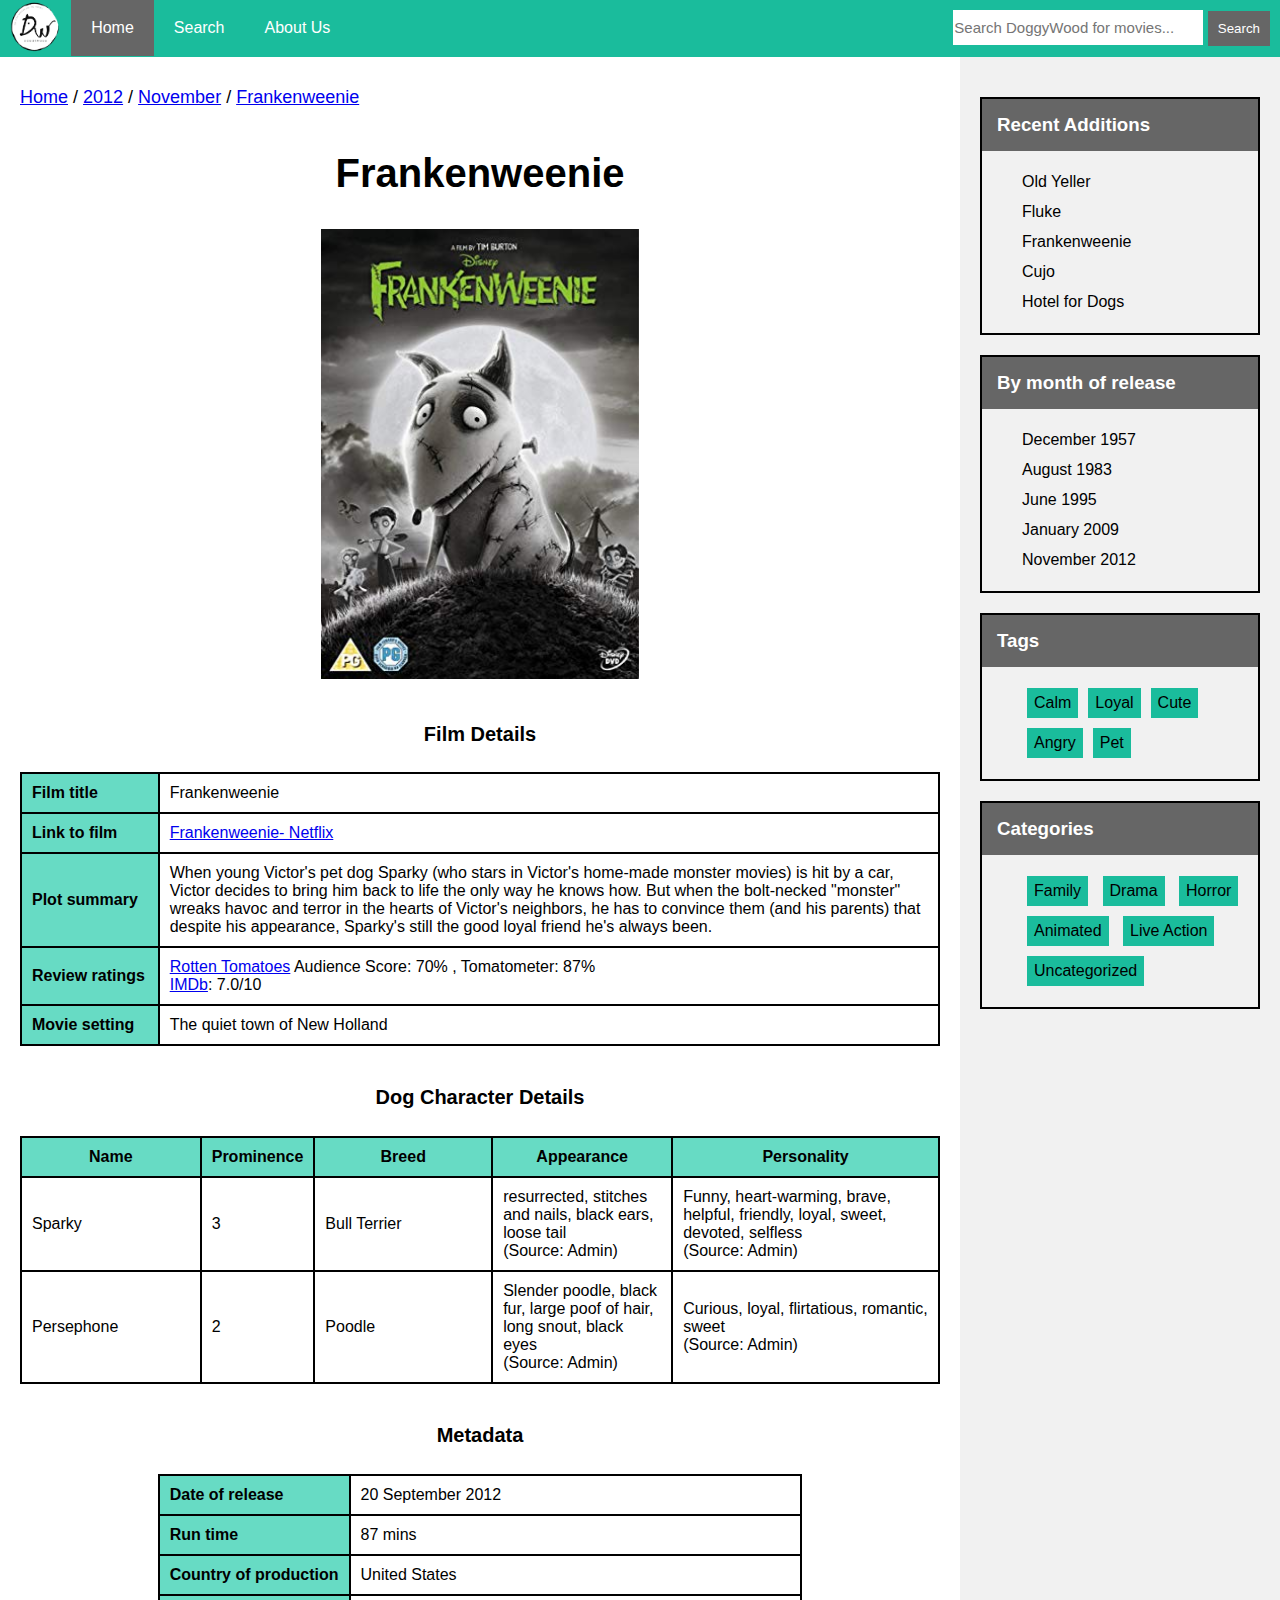
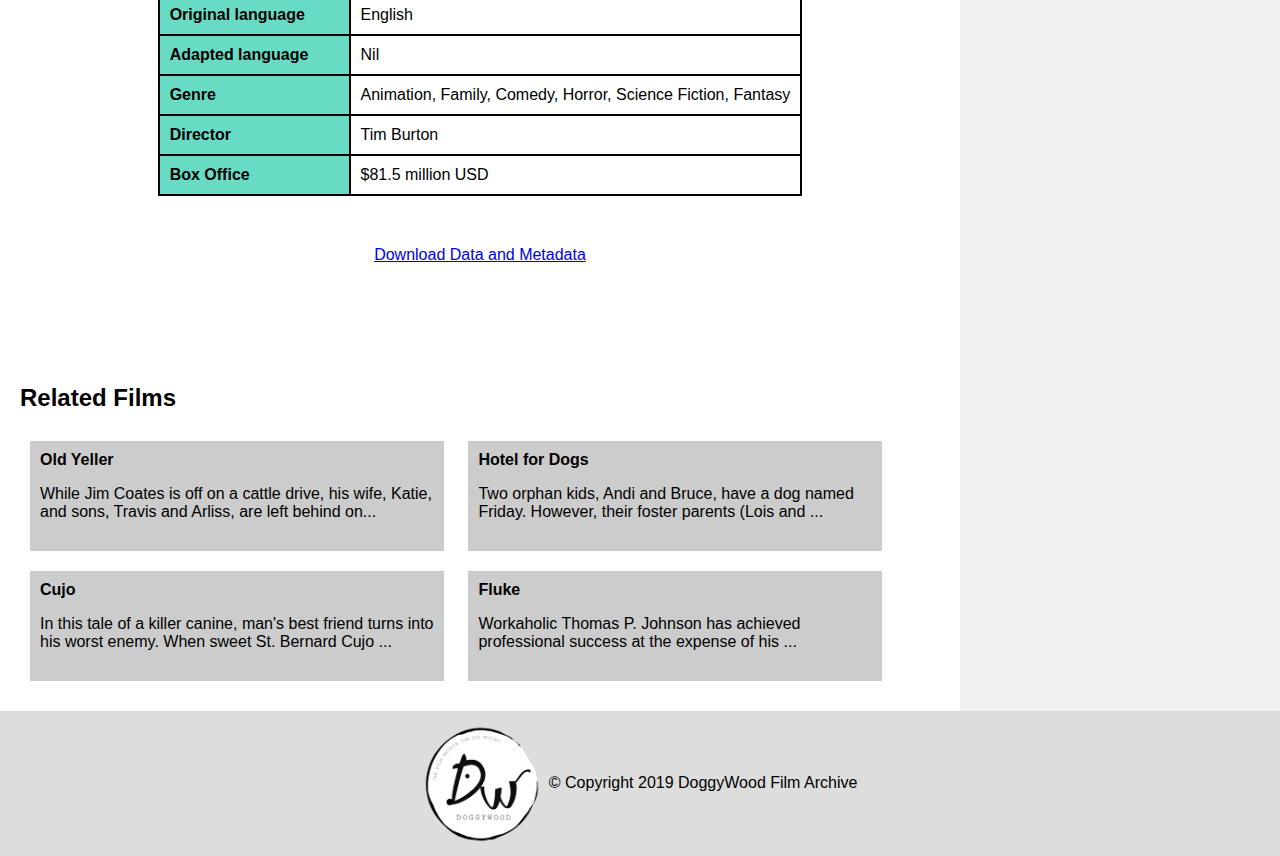
<file: films/frankenweenie.html>
<!DOCTYPE html>
<html lang="en-US">

<head>
    <title>Frankenweenie – Doggywood</title>
    <meta charset="UTF-8">
    <link rel="shortcut icon" href="../assets/icon.ico" type="image/x-icon">
    <link rel="icon" href="../assets/icon.ico" type="image/x-icon">

    <meta name="viewport" content="width=device-width, initial-scale=1">

    <link href="../css/films.css" rel="stylesheet">
    <link href="../css/styles.css" rel="stylesheet">
</head>

<body>
    <div class="dw-navbar">
        <a class="a-logo" href="../index.html"><img id="dw-navbar-logo" src="../assets/logo.png" alt="DoggyWood Logo" /></a>
        <a href="../index.html" class="active">Home</a>
        <a href="../index.html">Search</a>
        <a href="../about.html">About Us</a>
        <div class="right">
            <form role="search" method="get" class="search-form" action="https://digitalhumanities.sg/group8/">
                <input type="search" id="i" class="dw-search-field" placeholder="Search DoggyWood for movies..." value="" name="s">
                <input type="submit" class="dw-search-submit" value="Search">
            </form>
        </div>
    </div>

    <div id="content" class="site-content">
        <div class="row">
            <div class="main">
                <!-- Breadcrumb  -->
                <div class="category">
                    <a href="../index.html" rel="home" class="no-change"><span>Home</span></a> /
                    <a href="../index.html" class="no-change"><span>2012</span></a> /
                    <a href="../index.html" class="no-change"><span>November</span></a> /
                    <a href="./frankenweenie.html" class="no-change"><span>Frankenweenie</span></a>
                </div>


                <h2 class="dw-title">Frankenweenie</h2>

                <div class="dw-poster">
                    <figure class="aligncenter"><img src="../assets/frankenweenie.jpg" alt="Frankenweenie poster"></figure>
                </div>

                <h4 class="table-title">Film Details</h4>
                <table id="table-film-details" class="left-align">
                    <tbody>
                        <tr>
                            <th>Film title</th>
                            <td>Frankenweenie</td>
                        </tr>
                        <tr>
                            <th>Link to film</th>
                            <td><a href="https://www.netflix.com/sg/title/70219496">Frankenweenie- Netflix</a></td>
                        </tr>
                        <tr>
                            <th>Plot summary</th>
                            <td>When young Victor's pet dog Sparky (who stars in Victor's home-made monster movies) is hit by a car, Victor decides to bring him back to life the only way he knows how. But when the bolt-necked "monster" wreaks havoc and terror in the hearts of Victor's neighbors, he has to convince them (and his parents) that despite his appearance, Sparky's still the good loyal friend he's always been.</td>
                        </tr>
                        <tr>
                            <th>Review ratings</th>
                            <td>
                                <a href="https://www.rottentomatoes.com/m/frankenweenie_2012">Rotten Tomatoes</a> Audience Score: 70% , Tomatometer: 87%
                                <br/>
                                <a href="https://www.imdb.com/title/tt1142977/">IMDb</a>: 7.0/10</td>
                        </tr>
                        <tr>
                            <th>Movie setting </th>
                            <td>The quiet town of New Holland</td>
                        </tr>
                    </tbody>
                </table>


                <h4 class="table-title">Dog Character Details</h4>
                <table>
                    <tbody>
                        <tr>
                            <th id="dog-name">
                                <span title="Main name of the dog in the movie (if any)">Name</span>
                            </th>
                            <th id="prominence">
                                <span title="The importance of the dog in the movie (3 means main character, 1 means minor character)">Prominence</span>
                            </th>
                            <th id="breed">
                                <span title="The breed of the dog (if stated)">Breed</span>
                            </th>
                            <th id="appearance">
                                <span title="The general way that the dog is portrayed, physically">Appearance</span>
                            </th>
                            <th id="personality">
                                <span title="The depicted personality of the dog">Personality</span>
                            </th>
                        </tr>
                        <tr>
                            <td>Sparky</td>
                            <td>3</td>
                            <td>Bull Terrier</td>
                            <td>resurrected, stitches and nails, black ears, loose tail <br />(Source: Admin)</td>
                            <td>Funny, heart-warming, brave, helpful, friendly, loyal, sweet, devoted, selfless <br /> (Source: Admin)</td>
                        <tr>
                            <td>Persephone</td>
                            <td>2</td>
                            <td>Poodle</td>
                            <td>Slender poodle, black fur, large poof of hair, long snout, black eyes <br />(Source: Admin)</td>
                            <td>Curious, loyal, flirtatious, romantic, sweet <br />(Source: Admin)
                            </td>
                        </tr>
                    </tbody>
                </table>

                <h4 class="table-title">Metadata</h4>
                <table class="left-align">
                    <tbody>
                        <tr>
                            <th>Date of release</th>
                            <td>20 September 2012</td>
                        </tr>
                        <tr>
                            <th>Run time</th>
                            <td>87 mins</td>
                        </tr>
                        <tr>
                            <th>Country of production</th>
                            <td>United States</td>
                        </tr>
                        <tr>
                            <th>Original language</th>
                            <td>English</td>
                        </tr>
                        <tr>
                            <th>Adapted language</th>
                            <td>Nil</td>
                        </tr>
                        <tr>
                            <th>Genre</th>
                            <td>Animation, Family, Comedy, Horror, Science Fiction, Fantasy</td>
                        </tr>
                        <tr>
                            <th>Director</th>
                            <td>Tim Burton</td>
                        </tr>
                        <tr>
                            <th>Box Office</th>
                            <td>$81.5 million USD</td>
                        </tr>
                    </tbody>
                </table>

                <div style="text-align:center; margin-top:50px">
                    <a class="no-change" href="#">Download Data and Metadata</a>
                </div>

                <div style="height:100px" aria-hidden="true" class="wp-block-spacer"></div>

                <div class="related-films">
                    <h2>Related Films</h2>

                    <div class="related-details">
                        <a class="norm no-change" href="./old-yeller.html">
                            <div class="title-link">Old Yeller</div>
                            <p>While Jim Coates is off on a cattle drive, his wife, Katie, and sons, Travis and Arliss, are left behind on...</p>
                        </a>
                    </div>

                    <div class="related-details">
                        <a class="norm no-change" href="./hotel-for-dogs.html">
                            <div class="title-link">Hotel for Dogs</div>
                            <p>Two orphan kids, Andi and Bruce, have a dog named Friday. However, their foster parents (Lois and  ...</p>
                        </a>
                    </div>

                    <div class="related-details">
                        <a class="norm no-change" href="./cujo.html">
                            <div class="title-link">Cujo</div>
                            <p>In this tale of a killer canine, man's best friend turns into his worst enemy. When sweet St. Bernard Cujo ...</p>
                        </a>
                    </div>

                    <div class="related-details">
                        <a class="norm no-change" href="./fluke.html">
                            <div class="title-link">Fluke</div>
                            <p>Workaholic Thomas P. Johnson has achieved professional success at the expense of his ...</p>
                        </a>
                    </div>
                </div>
                <!-- ./Related Posts -->
            </div>

            <!-- sidebar -->
            <!-- <div class="sidebar col-lg-3 col-md-3 col-sm-12 col-xs-12"> -->
            <div class="side">
                <div id="recent-posts-2" class="widget widget_recent_entries">
                    <h3 class="widget-title">Recent Additions</h3>
                    <ul>
                        <li>
                            <a href="./old-yeller.html">Old Yeller</a>
                        </li>
                        <li>
                            <a href="./fluke.html">Fluke</a>
                        </li>
                        <li>
                            <a href="./frankenweenie.html">Frankenweenie</a>
                        </li>
                        <li>
                            <a href="./cujo.html">Cujo</a>
                        </li>
                        <li>
                            <a href="./hotel-for-dogs.html">Hotel for Dogs</a>
                        </li>
                    </ul>
                </div>

                <div id="archives-2" class="widget widget_archive">
                    <h3 class="widget-title">By month of release</h3>
                    <ul>
                        <li><a href="../index.html">December 1957</a></li>
                        <li><a href="../index.html">August 1983</a></li>
                        <li><a href="../index.html">June 1995</a></li>
                        <li><a href="../index.html">January 2009</a></li>
                        <li><a href="../index.html">November 2012</a></li>
                    </ul>
                </div>

                <div id="tags-2" class="widget widget_tags">
                    <h3 class="widget-title">Tags</h3>
                    <ul class="button">
                        <li class="tag-item tag-item-1"><a href="../index.html">Calm</a>
                        <li class="tag-item tag-item-2"><a href="../index.html">Loyal</a>
                        <li class="tag-item tag-item-3"><a href="../index.html">Cute</a>
                        <li class="tag-item tag-item-4"><a href="../index.html">Angry</a>
                        <li class="tag-item tag-item-5"><a href="../index.html">Pet</a>
                    </ul>
                </div>

                <div id="categories-2" class="widget widget_categories">
                    <h3 class="widget-title">Categories</h3>
                    <ul class="button">
                        <li class="cat-item cat-item-1"><a href="../index.html">Family</a></li>
                        <li class="cat-item cat-item-2"><a href="../index.html">Drama</a></li>
                        <li class="cat-item cat-item-3"><a href="../index.html">Horror</a></li>
                        <li class="cat-item cat-item-4"><a href="../index.html">Animated</a></li>
                        <li class="cat-item cat-item-5"><a href="../index.html">Live Action</a></li>
                        <li class="cat-item cat-item-6"><a href="https://digitalhumanities.sg/group8/category/uncategorized/">Uncategorized</a></li>
                    </ul>
                </div>
            </div>
        </div>
        <!-- #row -->
    </div>
    <!-- #content -->

    <!--footer -->
    <div class="footer">
        <img id="footer-logo" src="../assets/logo.png" alt="DoggyWood Logo" />
        © Copyright 2019 DoggyWood Film Archive
    </div>

    <!-- jQuery first, then Popper.js, then Bootstrap JS -->
    <script src="https://code.jquery.com/jquery-3.3.1.slim.min.js" integrity="sha384-q8i/X+965DzO0rT7abK41JStQIAqVgRVzpbzo5smXKp4YfRvH+8abtTE1Pi6jizo" crossorigin="anonymous"></script>
    <script src="https://cdnjs.cloudflare.com/ajax/libs/popper.js/1.14.7/umd/popper.min.js" integrity="sha384-UO2eT0CpHqdSJQ6hJty5KVphtPhzWj9WO1clHTMGa3JDZwrnQq4sF86dIHNDz0W1" crossorigin="anonymous"></script>
    <script src="https://stackpath.bootstrapcdn.com/bootstrap/4.3.1/js/bootstrap.min.js" integrity="sha384-JjSmVgyd0p3pXB1rRibZUAYoIIy6OrQ6VrjIEaFf/nJGzIxFDsf4x0xIM+B07jRM" crossorigin="anonymous"></script>
</body>

</html>
</file>
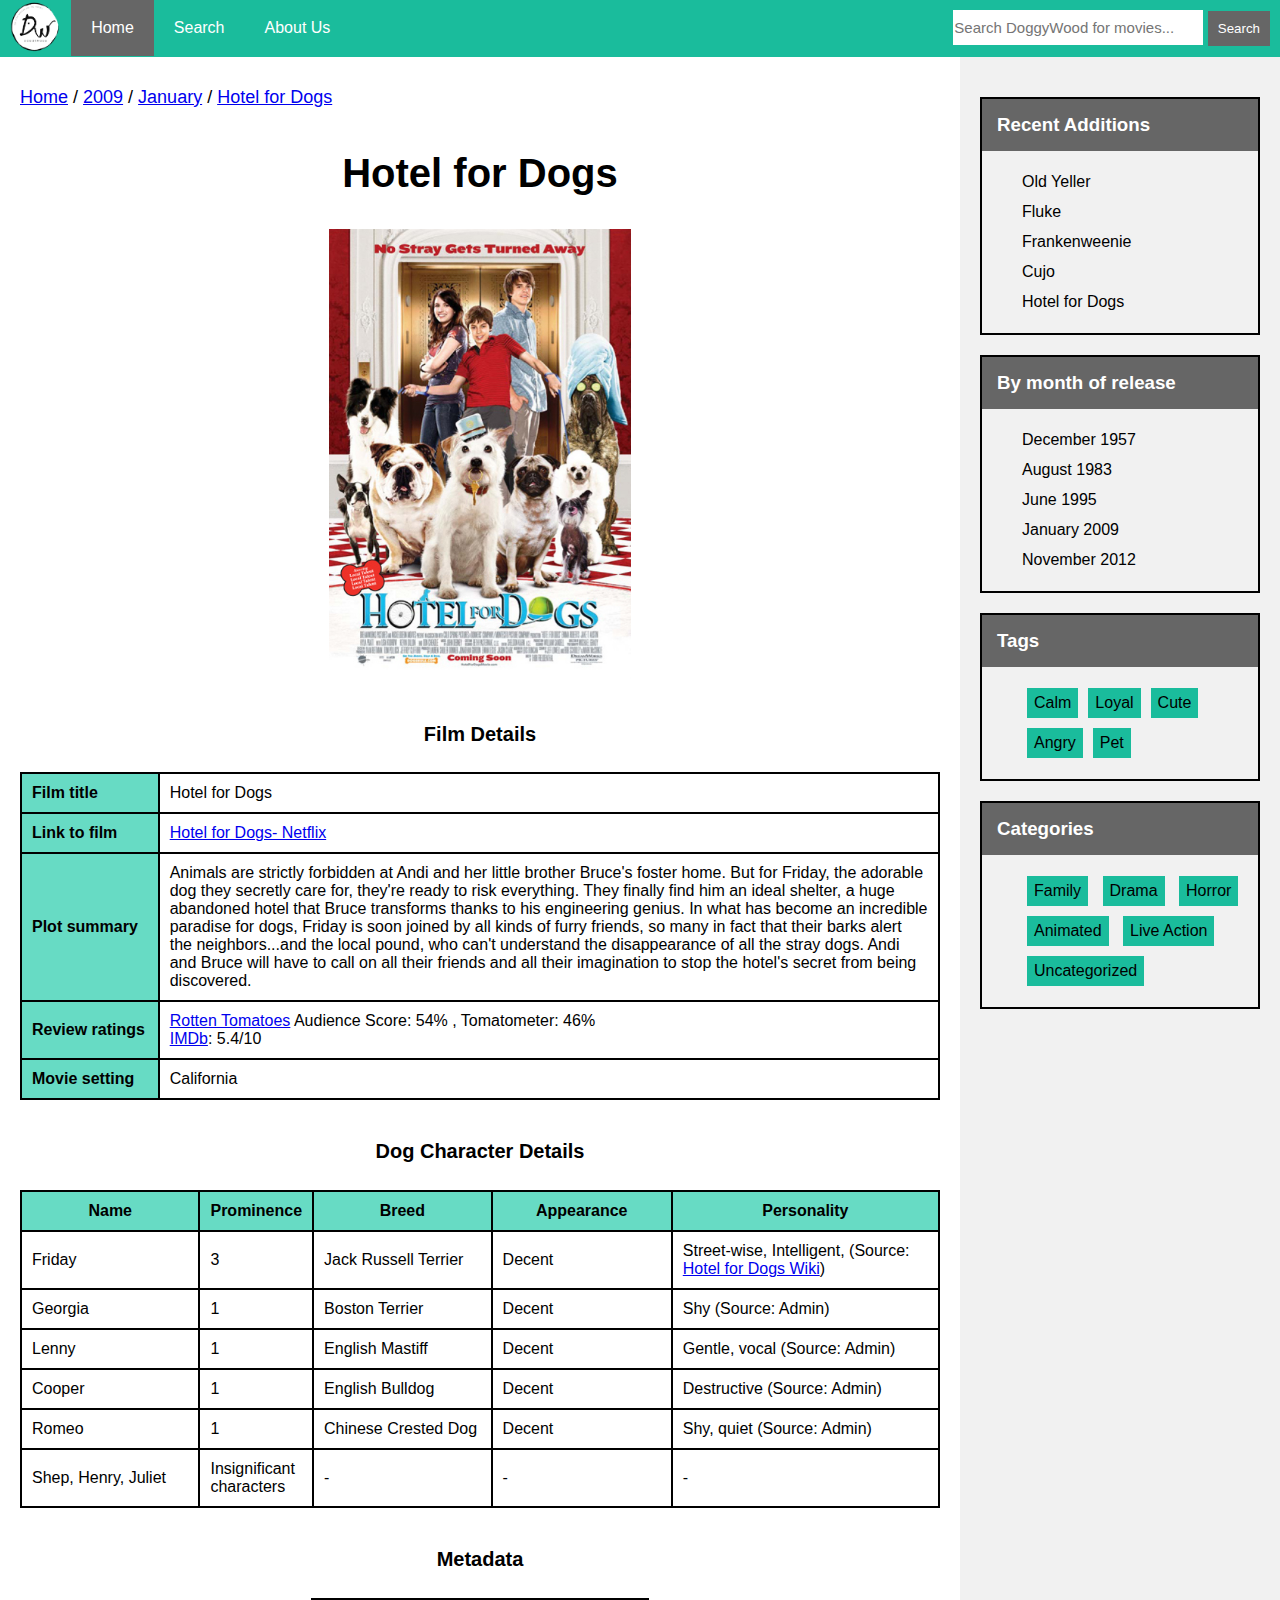
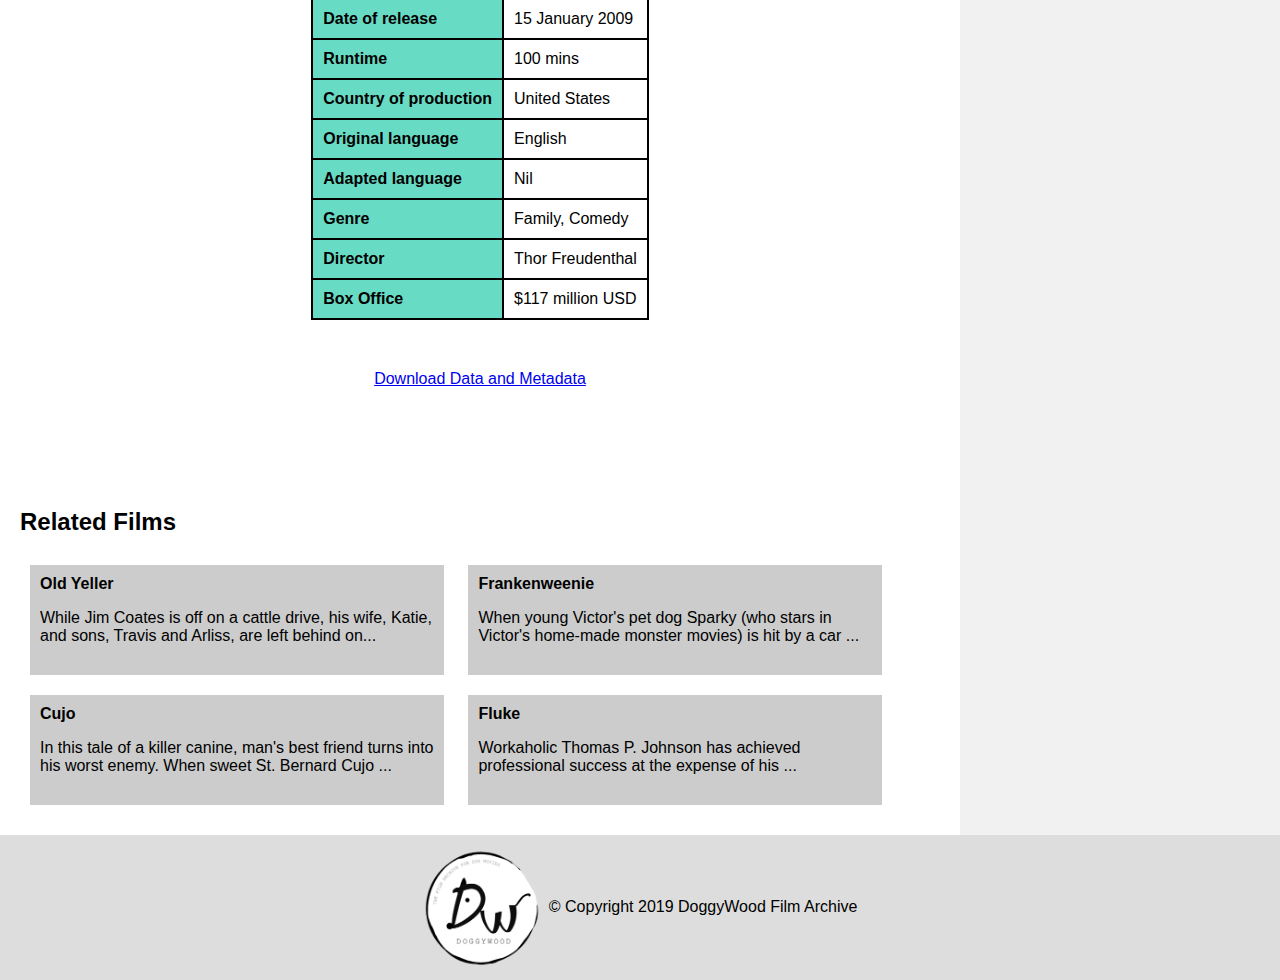
<file: films/hotel-for-dogs.html>
<!DOCTYPE html>
<html lang="en-US">

<head>
    <title>Hotel for Dogs – Doggywood</title>
    <meta charset="UTF-8">
    <link rel="shortcut icon" href="../assets/icon.ico" type="image/x-icon">
    <link rel="icon" href="../assets/icon.ico" type="image/x-icon">

    <meta name="viewport" content="width=device-width, initial-scale=1">

    <link href="../css/films.css" rel="stylesheet">
    <link href="../css/styles.css" rel="stylesheet">
</head>

<body>
    <div class="dw-navbar">
        <a class="a-logo" href="../index.html"><img id="dw-navbar-logo" src="../assets/logo.png" alt="DoggyWood Logo" /></a>
        <a href="../index.html" class="active">Home</a>
        <a href="../index.html">Search</a>
        <a href="../about.html">About Us</a>
        <div class="right">
            <form role="search" method="get" class="search-form" action="https://digitalhumanities.sg/group8/">
                <input type="search" id="i" class="dw-search-field" placeholder="Search DoggyWood for movies..." value="" name="s">
                <input type="submit" class="dw-search-submit" value="Search">
            </form>
        </div>
    </div>

    <div id="content" class="site-content">
        <div class="row">
            <div class="main">
                <!-- Breadcrumb  -->
                <div class="category">
                    <a href="../index.html" rel="home" class="no-change"><span>Home</span></a> /
                    <a href="../index.html" class="no-change"><span>2009</span></a> /
                    <a href="../index.html" class="no-change"><span>January</span></a> /
                    <a href="./hotel-for-dogs.html" class="no-change"><span>Hotel for Dogs</span></a>
                </div>

                <h2 class="dw-title">Hotel for Dogs</h2>

                <div class="dw-poster">
                    <figure class="aligncenter"><img src="../assets/hotel-for-dogs.jpg" alt="Hotel for Dogs poster"></figure>
                </div>

                <h4 class="table-title">Film Details</h4>
                <table id="table-film-details" class="left-align">
                    <tbody>
                        <tr>
                            <th>Film title</th>
                            <td>Hotel for Dogs</td>
                        </tr>
                        <tr>
                            <th>Link to film</th>
                            <td><a href="https://www.netflix.com/sg/title/70101346" class="no-change">Hotel for Dogs- Netflix</a></td>
                        </tr>
                        <tr>
                            <th>Plot summary</th>
                            <td>Animals are strictly forbidden at Andi and her little brother Bruce's foster home. But for Friday, the adorable dog they secretly care for, they're ready to risk everything. They finally find him an ideal shelter, a huge abandoned hotel that Bruce transforms thanks to his engineering genius. In what has become an incredible paradise for dogs, Friday is soon joined by all kinds of furry friends, so many in fact that their barks alert the neighbors...and the local pound, who can't understand the disappearance of all the stray dogs. Andi and Bruce will have to call on all their friends and all their imagination to stop the hotel's secret from being discovered.</td>
                        </tr>
                        <tr>
                            <th>Review ratings</th>
                            <td>
                                <a href="https://www.rottentomatoes.com/m/hotel_for_dogs" class="no-change">Rotten Tomatoes</a> Audience Score: 54% , Tomatometer: 46%
                                <br/>
                                <a href="https://www.imdb.com/title/tt0785006/" class="no-change">IMDb</a>: 5.4/10</td>
                        </tr>
                        <tr>
                            <th>Movie setting </th>
                            <td>California</td>
                        </tr>
                    </tbody>
                </table>


                <h4 class="table-title">Dog Character Details</h4>
                <table>
                    <tbody>
                        <tr>
                            <th id="dog-name">
                                <span title="Main name of the dog in the movie (if any)">Name</span>
                            </th>
                            <th id="prominence">
                                <span title="The importance of the dog in the movie (3 means main character, 1 means minor character)">Prominence</span>
                            </th>
                            <th id="breed">
                                <span title="The breed of the dog (if stated)">Breed</span>
                            </th>
                            <th id="appearance">
                                <span title="The general way that the dog is portrayed, physically">Appearance</span>
                            </th>
                            <th id="personality">
                                <span title="The depicted personality of the dog">Personality</span>
                            </th>
                        </tr>
                        <tr>
                            <td>Friday</td>
                            <td>3</td>
                            <td>Jack Russell Terrier</td>
                            <td>Decent</td>
                            <td>Street-wise, Intelligent, (Source: <a href="https://hotelfordogs.fandom.com/wiki/Friday" class="no-change">Hotel for Dogs Wiki</a>)</td>
                        </tr>
                        <tr>
                            <td>Georgia</td>
                            <td>1</td>
                            <td>Boston Terrier</td>
                            <td>Decent</td>
                            <td>Shy (Source: Admin)</td>
                        </tr>
                        <tr>
                            <td>Lenny</td>
                            <td>1</td>
                            <td>English Mastiff</td>
                            <td>Decent</td>
                            <td>Gentle, vocal (Source: Admin)</td>
                        </tr>
                        <tr>
                            <td>Cooper</td>
                            <td>1</td>
                            <td>English Bulldog</td>
                            <td>Decent</td>
                            <td>Destructive (Source: Admin)</td>
                        </tr>
                        <tr>
                            <td>Romeo</td>
                            <td>1</td>
                            <td>Chinese Crested Dog</td>
                            <td>Decent</td>
                            <td>Shy, quiet (Source: Admin)</td>
                        </tr>
                        <tr>
                            <td>Shep, Henry, Juliet</td>
                            <td>Insignificant characters</td>
                            <td>-</td>
                            <td>-</td>
                            <td>-</td>
                        </tr>
                    </tbody>
                </table>

                <h4 class="table-title">Metadata</h4>
                <table class="left-align">
                    <tbody>
                        <tr>
                            <th>Date of release</th>
                            <td>15 January 2009</td>
                        </tr>
                        <tr>
                            <th>Runtime</th>
                            <td>100 mins</td>
                        </tr>
                        <tr>
                            <th>Country of production</th>
                            <td>United States</td>
                        </tr>
                        <tr>
                            <th>Original language</th>
                            <td>English</td>
                        </tr>
                        <tr>
                            <th>Adapted language</th>
                            <td>Nil</td>
                        </tr>
                        <tr>
                            <th>Genre</th>
                            <td>Family, Comedy</td>
                        </tr>
                        <tr>
                            <th>Director</th>
                            <td>Thor Freudenthal</td>
                        </tr>
                        <tr>
                            <th>Box Office</th>
                            <td>$117 million USD</td>
                        </tr>
                    </tbody>
                </table>

                <div style="text-align:center; margin-top:50px">
                    <a class="no-change" href="#">Download Data and Metadata</a>
                </div>

                <div style="height:100px" aria-hidden="true" class="wp-block-spacer"></div>

                <div class="related-films">
                    <h2>Related Films</h2>

                    <div class="related-details">
                        <a class="norm no-change" href="./old-yeller.html">
                            <div class="title-link">Old Yeller</div>
                            <p>While Jim Coates is off on a cattle drive, his wife, Katie, and sons, Travis and Arliss, are left behind on...</p>
                        </a>
                    </div>

                    <div class="related-details">
                        <a class="norm no-change" href="./frankenweenie.html">
                            <div class="title-link">Frankenweenie</div>
                            <p>When young Victor's pet dog Sparky (who stars in Victor's home-made monster movies) is hit by a car ...</p>
                        </a>
                    </div>

                    <div class="related-details">
                        <a class="norm no-change" href="./cujo.html">
                            <div class="title-link">Cujo</div>
                            <p>In this tale of a killer canine, man's best friend turns into his worst enemy. When sweet St. Bernard Cujo ...</p>
                        </a>
                    </div>

                    <div class="related-details">
                        <a class="norm no-change" href="./fluke.html">
                            <div class="title-link">Fluke</div>
                            <p>Workaholic Thomas P. Johnson has achieved professional success at the expense of his ...</p>
                        </a>
                    </div>
                </div>
                <!-- ./Related Posts -->
            </div>

            <!-- sidebar -->
            <div class="side">
                <div id="recent-posts-2" class="widget widget_recent_entries">
                    <h3 class="widget-title">Recent Additions</h3>
                    <ul>
                        <li>
                            <a href="./old-yeller.html">Old Yeller</a>
                        </li>
                        <li>
                            <a href="./fluke.html">Fluke</a>
                        </li>
                        <li>
                            <a href="./frankenweenie.html">Frankenweenie</a>
                        </li>
                        <li>
                            <a href="./cujo.html">Cujo</a>
                        </li>
                        <li>
                            <a href="./hotel-for-dogs.html">Hotel for Dogs</a>
                        </li>
                    </ul>
                </div>

                <div id="archives-2" class="widget widget_archive">
                    <h3 class="widget-title">By month of release</h3>
                    <ul>
                        <li><a href="../index.html">December 1957</a></li>
                        <li><a href="../index.html">August 1983</a></li>
                        <li><a href="../index.html">June 1995</a></li>
                        <li><a href="../index.html">January 2009</a></li>
                        <li><a href="../index.html">November 2012</a></li>
                    </ul>
                </div>

                <div id="tags-2" class="widget widget_tags">
                    <h3 class="widget-title">Tags</h3>
                    <ul class="button">
                        <li class="tag-item tag-item-1"><a href="../index.html">Calm</a>
                        <li class="tag-item tag-item-2"><a href="../index.html">Loyal</a>
                        <li class="tag-item tag-item-3"><a href="../index.html">Cute</a>
                        <li class="tag-item tag-item-4"><a href="../index.html">Angry</a>
                        <li class="tag-item tag-item-5"><a href="../index.html">Pet</a>
                    </ul>
                </div>

                <div id="categories-2" class="widget widget_categories">
                    <h3 class="widget-title">Categories</h3>
                    <ul class="button">
                        <li class="cat-item cat-item-1"><a href="../index.html">Family</a></li>
                        <li class="cat-item cat-item-2"><a href="../index.html">Drama</a></li>
                        <li class="cat-item cat-item-3"><a href="../index.html">Horror</a></li>
                        <li class="cat-item cat-item-4"><a href="../index.html">Animated</a></li>
                        <li class="cat-item cat-item-5"><a href="../index.html">Live Action</a></li>
                        <li class="cat-item cat-item-6"><a href="https://digitalhumanities.sg/group8/category/uncategorized/">Uncategorized</a></li>
                    </ul>
                </div>
            </div>
            <!-- #sidebar -->
        </div>
        <!-- #row -->
    </div>
    <!-- #content -->

    <!--footer -->
    <div class="footer">
        <img id="footer-logo" src="../assets/logo.png" alt="DoggyWood Logo" />
        © Copyright 2019 DoggyWood Film Archive
    </div>

    <!-- jQuery first, then Popper.js, then Bootstrap JS -->
    <script src="https://code.jquery.com/jquery-3.3.1.slim.min.js" integrity="sha384-q8i/X+965DzO0rT7abK41JStQIAqVgRVzpbzo5smXKp4YfRvH+8abtTE1Pi6jizo" crossorigin="anonymous"></script>
    <script src="https://cdnjs.cloudflare.com/ajax/libs/popper.js/1.14.7/umd/popper.min.js" integrity="sha384-UO2eT0CpHqdSJQ6hJty5KVphtPhzWj9WO1clHTMGa3JDZwrnQq4sF86dIHNDz0W1" crossorigin="anonymous"></script>
    <script src="https://stackpath.bootstrapcdn.com/bootstrap/4.3.1/js/bootstrap.min.js" integrity="sha384-JjSmVgyd0p3pXB1rRibZUAYoIIy6OrQ6VrjIEaFf/nJGzIxFDsf4x0xIM+B07jRM" crossorigin="anonymous"></script>
</body>

</html>
</file>
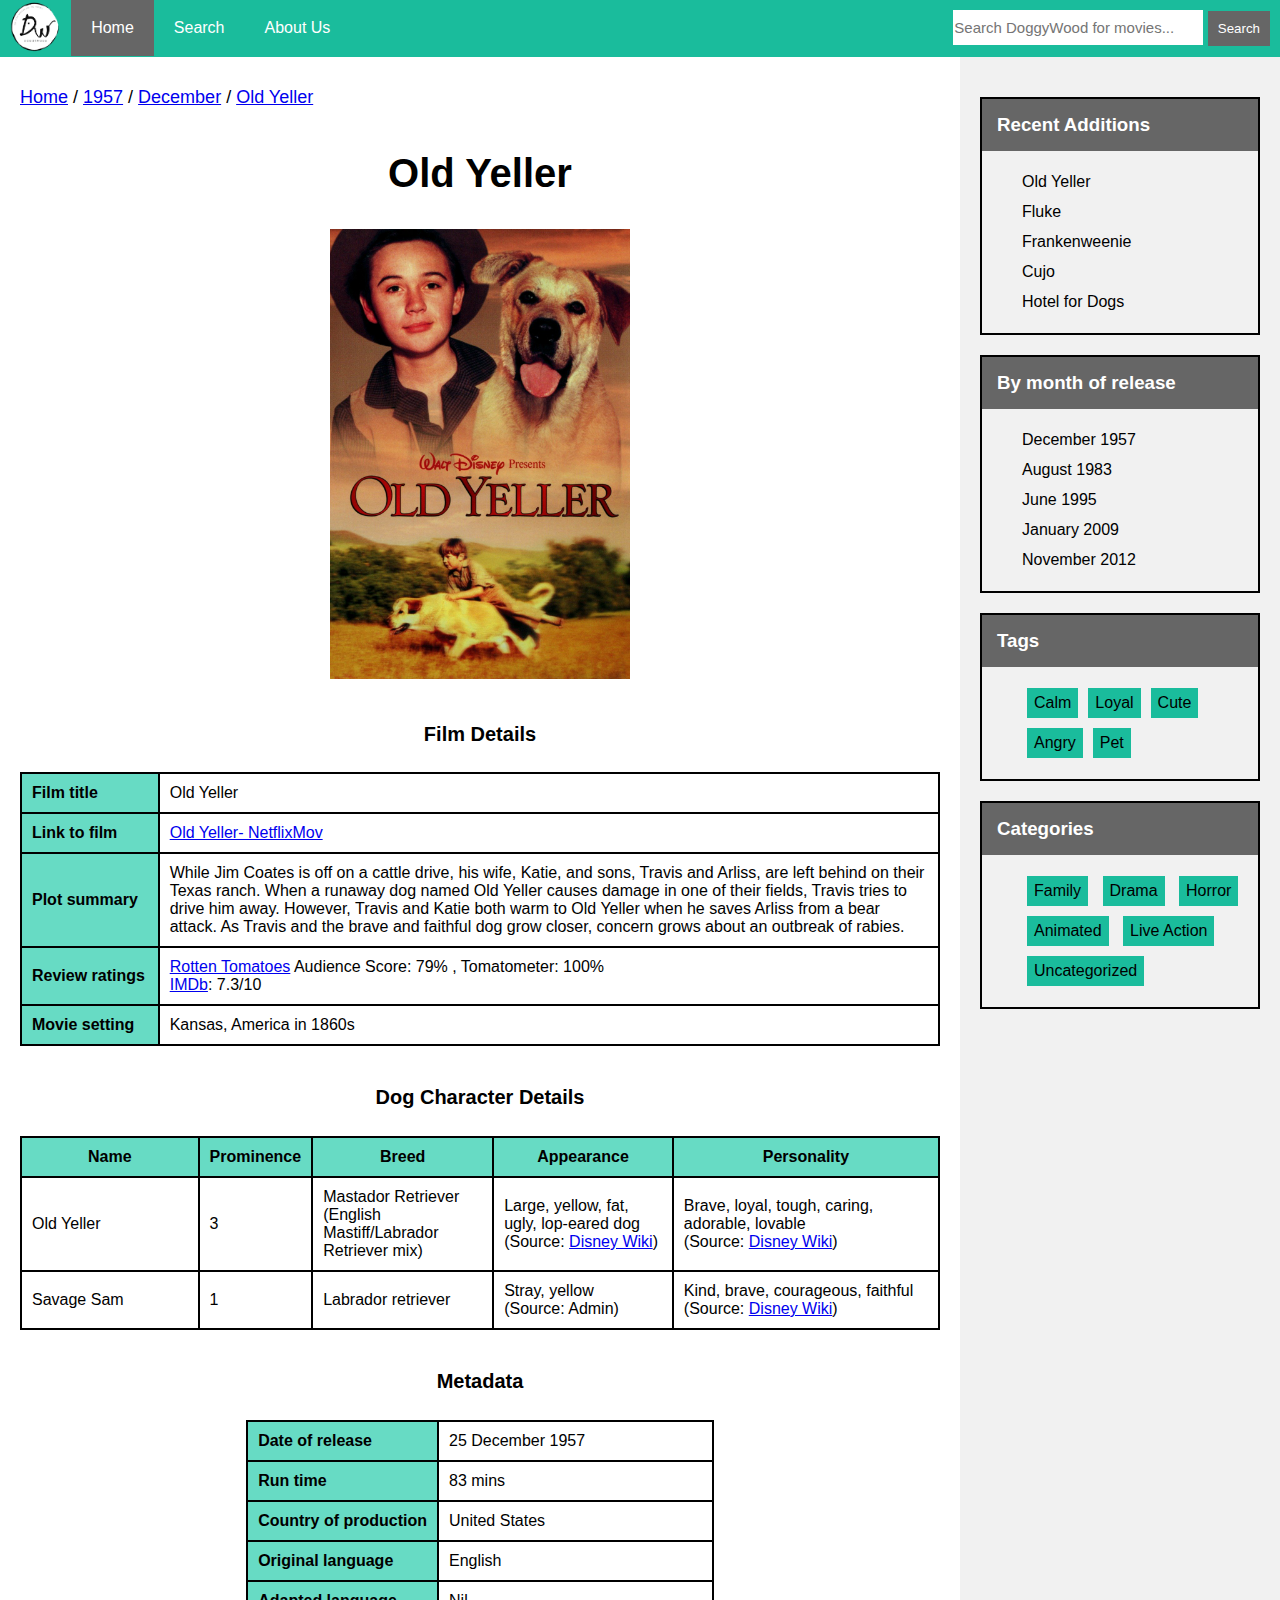
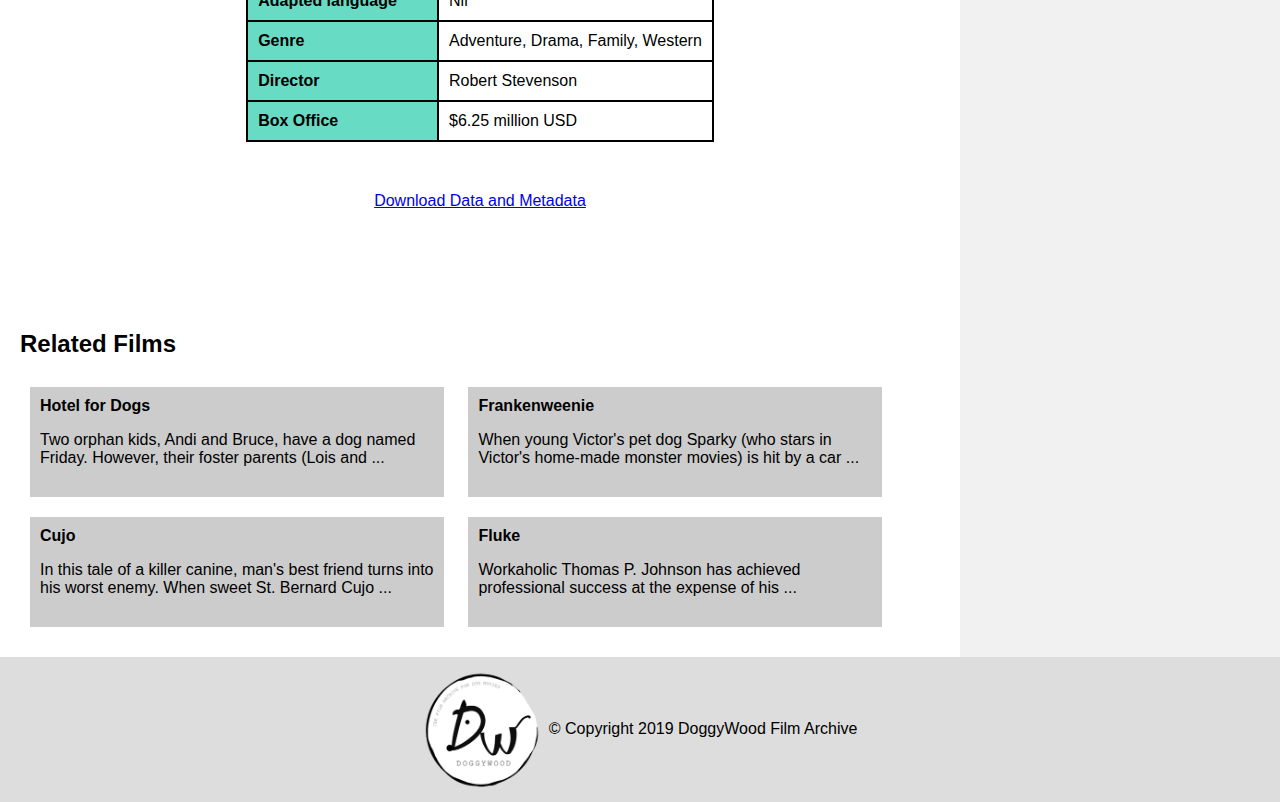
<file: films/old-yeller.html>
<!DOCTYPE html>
<html lang="en-US">

<head>
    <title>Old Yeller – Doggywood</title>
    <meta charset="UTF-8">
    <link rel="shortcut icon" href="../assets/icon.ico" type="image/x-icon">
    <link rel="icon" href="../assets/icon.ico" type="image/x-icon">

    <meta name="viewport" content="width=device-width, initial-scale=1">

    <link href="../css/films.css" rel="stylesheet">
    <link href="../css/styles.css" rel="stylesheet">
</head>

<body>
    <div class="dw-navbar">
        <a class="a-logo" href="../index.html"><img id="dw-navbar-logo" src="../assets/logo.png" alt="DoggyWood Logo" /></a>
        <a href="../index.html" class="active">Home</a>
        <a href="../index.html">Search</a>
        <a href="../about.html">About Us</a>
        <div class="right">
            <form role="search" method="get" class="search-form" action="https://digitalhumanities.sg/group8/">
                <input type="search" id="i" class="dw-search-field" placeholder="Search DoggyWood for movies..." value="" name="s">
                <input type="submit" class="dw-search-submit" value="Search">
            </form>
        </div>
    </div>

    <div id="content" class="site-content">
        <div class="row">
            <div class="main">
                <!-- Breadcrumb  -->
                <div class="category">
                    <a href="../index.html" rel="home" class="no-change"><span>Home</span></a> /
                    <a href="../index.html" class="no-change"><span>1957</span></a> /
                    <a href="../index.html" class="no-change"><span>December</span></a> /
                    <a href="./old-yeller.html" class="no-change"><span>Old Yeller</span></a>
                </div>

                <h2 class="dw-title">Old Yeller</h2>

                <div class="dw-poster">
                    <figure class="aligncenter"><img src="../assets/old-yeller.jpg" alt="Old Yeller poster"></figure>
                </div>

                <h4 class="table-title">Film Details</h4>
                <table id="table-film-details" class="left-align">
                    <tbody>
                        <tr>
                            <th>Film title</th>
                            <td>Old Yeller</td>
                        </tr>
                        <tr>
                            <th>Link to film</th>
                            <td><a class="no-change" href="https://netflixmov.com/old-yeller-1957-movie-watch-6751.html">Old Yeller- NetflixMov</a></td>
                        </tr>
                        <tr>
                            <th>Plot summary</th>
                            <td>
                            While Jim Coates is off on a cattle drive, his wife, Katie, and sons, Travis and Arliss, are left behind on their Texas ranch. When a runaway dog named Old Yeller causes damage in one of their fields, Travis tries to drive him away. However, Travis and Katie both warm to Old Yeller when he saves Arliss from a bear attack. As Travis and the brave and faithful dog grow closer, concern grows about an outbreak of rabies.
                        </td>
                        </tr>
                        <tr>
                            <th>Review ratings</th>
                            <td>
                                <a class="no-change" href="https://www.rottentomatoes.com/m/old_yeller">Rotten Tomatoes</a> Audience Score: 79% , Tomatometer: 100%
                                <br/>
                                <a class="no-change" href="https://www.imdb.com/title/tt0050798/">IMDb</a>: 7.3/10</td>
                        </tr>
                        <tr>
                            <th>Movie setting </th>
                            <td>Kansas, America in 1860s</td>
                        </tr>
                    </tbody>
                </table>


                <h4 class="table-title">Dog Character Details</h4>
                <table>
                    <tbody>
                        <tr>
                            <th id="dog-name">
                                <span title="Main name of the dog in the movie (if any)">Name</span>
                            </th>
                            <th id="prominence">
                                <span title="The importance of the dog in the movie (3 means main character, 1 means minor character)">Prominence</span>
                            </th>
                            <th id="breed">
                                <span title="The breed of the dog (if stated)">Breed</span>
                            </th>
                            <th id="appearance">
                                <span title="The general way that the dog is portrayed, physically">Appearance</span>
                            </th>
                            <th id="personality">
                                <span title="The depicted personality of the dog">Personality</span>
                            </th>
                        </tr>
                        <tr>
                            <td>Old Yeller</td>
                            <td>3</td>
                            <td>Mastador Retriever (English Mastiff/Labrador Retriever mix)</td>
                            <td>Large, yellow, fat, ugly, lop-eared dog <br/> (Source: <a class="no-change" href="https://disney.fandom.com/wiki/Old_Yeller_(character)">Disney Wiki</a>)</td>
                            <td>
                                Brave, loyal, tough, caring, adorable, lovable <br />
                                (Source: <a class="no-change" href="https://disney.fandom.com/wiki/Old_Yeller_(character)">Disney Wiki</a>)
                            </td>
                        </tr>
                        <tr>
                            <td>Savage Sam</td>
                            <td>1</td>
                            <td>Labrador retriever</td>
                            <td>Stray, yellow <br /> (Source: Admin)</td>
                            <td>
                                Kind, brave, courageous, faithful
                                <br/>
                                (Source: <a class="no-change" href="https://disney.fandom.com/wiki/Savage_Sam_(character)">Disney Wiki</a>)
                            </td>
                        </tr>
                    </tbody>
                </table>

                <h4 class="table-title">Metadata</h4>
                <table class="left-align">
                    <tbody>
                        <tr>
                            <th>Date of release</th>
                            <td>25 December 1957</td>
                        </tr>
                        <tr>
                            <th>Run time</th>
                            <td>83 mins</td>
                        </tr>
                        <tr>
                            <th>Country of production</th>
                            <td>United States</td>
                        </tr>
                        <tr>
                            <th>Original language</th>
                            <td>English</td>
                        </tr>
                        <tr>
                            <th>Adapted language</th>
                            <td>Nil</td>
                        </tr>
                        <tr>
                            <th>Genre</th>
                            <td>Adventure, Drama, Family, Western</td>
                        </tr>
                        <tr>
                            <th>Director</th>
                            <td>Robert Stevenson</td>
                        </tr>
                        <tr>
                            <th>Box Office</th>
                            <td>$6.25 million USD</td>
                        </tr>
                    </tbody>
                </table>

                <div style="text-align:center; margin-top:50px">
                    <a class="no-change" href="#">Download Data and Metadata</a>
                </div>

                <div style="height:100px" aria-hidden="true" class="wp-block-spacer"></div>

                <div class="related-films">
                    <h2>Related Films</h2>

                    <div class="related-details">
                        <a class="norm no-change" href="./hotel-for-dogs.html">
                            <div class="title-link">Hotel for Dogs</div>
                            <p>Two orphan kids, Andi and Bruce, have a dog named Friday. However, their foster parents (Lois and  ...</p>
                        </a>
                    </div>

                    <div class="related-details">
                        <a class="norm no-change" href="./frankenweenie.html">
                            <div class="title-link">Frankenweenie</div>
                            <p>When young Victor's pet dog Sparky (who stars in Victor's home-made monster movies) is hit by a car ...</p>
                        </a>
                    </div>

                    <div class="related-details">
                        <a class="norm no-change" href="./cujo.html">
                            <div class="title-link">Cujo</div>
                            <p>In this tale of a killer canine, man's best friend turns into his worst enemy. When sweet St. Bernard Cujo ...</p>
                        </a>
                    </div>

                    <div class="related-details">
                        <a class="norm no-change" href="./fluke.html">
                            <div class="title-link">Fluke</div>
                            <p>Workaholic Thomas P. Johnson has achieved professional success at the expense of his ...</p>
                        </a>
                    </div>
                </div>
                <!-- ./Related Posts -->
            </div>

            <!-- sidebar -->
            <!-- <div class="sidebar col-lg-3 col-md-3 col-sm-12 col-xs-12"> -->
            <div class="side">
                <div id="recent-posts-2" class="widget widget_recent_entries">
                    <h3 class="widget-title">Recent Additions</h3>
                    <ul>
                        <li>
                            <a href="./old-yeller.html">Old Yeller</a>
                        </li>
                        <li>
                            <a href="./fluke.html">Fluke</a>
                        </li>
                        <li>
                            <a href="./frankenweenie.html">Frankenweenie</a>
                        </li>
                        <li>
                            <a href="./cujo.html">Cujo</a>
                        </li>
                        <li>
                            <a href="./hotel-for-dogs.html">Hotel for Dogs</a>
                        </li>
                    </ul>
                </div>

                <div id="archives-2" class="widget widget_archive">
                    <h3 class="widget-title">By month of release</h3>
                    <ul>
                        <li><a href="../index.html">December 1957</a></li>
                        <li><a href="../index.html">August 1983</a></li>
                        <li><a href="../index.html">June 1995</a></li>
                        <li><a href="../index.html">January 2009</a></li>
                        <li><a href="../index.html">November 2012</a></li>
                    </ul>
                </div>

                <div id="tags-2" class="widget widget_tags">
                    <h3 class="widget-title">Tags</h3>
                    <ul class="button">
                        <li class="tag-item tag-item-1"><a href="../index.html">Calm</a>
                        <li class="tag-item tag-item-2"><a href="../index.html">Loyal</a>
                        <li class="tag-item tag-item-3"><a href="../index.html">Cute</a>
                        <li class="tag-item tag-item-4"><a href="../index.html">Angry</a>
                        <li class="tag-item tag-item-5"><a href="../index.html">Pet</a>
                    </ul>
                </div>

                <div id="categories-2" class="widget widget_categories">
                    <h3 class="widget-title">Categories</h3>
                    <ul class="button">
                        <li class="cat-item cat-item-1"><a href="../index.html">Family</a></li>
                        <li class="cat-item cat-item-2"><a href="../index.html">Drama</a></li>
                        <li class="cat-item cat-item-3"><a href="../index.html">Horror</a></li>
                        <li class="cat-item cat-item-4"><a href="../index.html">Animated</a></li>
                        <li class="cat-item cat-item-5"><a href="../index.html">Live Action</a></li>
                        <li class="cat-item cat-item-6"><a href="https://digitalhumanities.sg/group8/category/uncategorized/">Uncategorized</a></li>
                    </ul>
                </div>
            </div>
        </div>
        <!-- #row -->
    </div>
    <!-- #content -->

    <!--footer -->
    <div class="footer">
        <img id="footer-logo" src="../assets/logo.png" alt="DoggyWood Logo" />
        © Copyright 2019 DoggyWood Film Archive
    </div>

    <!-- jQuery first, then Popper.js, then Bootstrap JS -->
    <script src="https://code.jquery.com/jquery-3.3.1.slim.min.js" integrity="sha384-q8i/X+965DzO0rT7abK41JStQIAqVgRVzpbzo5smXKp4YfRvH+8abtTE1Pi6jizo" crossorigin="anonymous"></script>
    <script src="https://cdnjs.cloudflare.com/ajax/libs/popper.js/1.14.7/umd/popper.min.js" integrity="sha384-UO2eT0CpHqdSJQ6hJty5KVphtPhzWj9WO1clHTMGa3JDZwrnQq4sF86dIHNDz0W1" crossorigin="anonymous"></script>
    <script src="https://stackpath.bootstrapcdn.com/bootstrap/4.3.1/js/bootstrap.min.js" integrity="sha384-JjSmVgyd0p3pXB1rRibZUAYoIIy6OrQ6VrjIEaFf/nJGzIxFDsf4x0xIM+B07jRM" crossorigin="anonymous"></script>
</body>

</html>
</file>
<file: css/films.css>
.no-change:visited {
    color: #007bff;
}

.no-change:active {
    color: red;
}

figure img {
    height: 450px;
}

.category {
    font-size: 18px;
    padding: 10px 0px;
}

.dw-title {
    text-align: center;
    font-size: 40px;
}

.dw-poster {
    text-align: center;
}

.left-align {
    text-align: left;
}

.table-title {
    font-size: 20px;
    margin-top: 40px;
    text-align:center;
}

table {
    margin: 5px auto;
}

table, th, td {
    border: 2px solid black;
    border-collapse: collapse;
    padding: 10px;
}

th {
    background-color: #67dbc4;
}

#table-film-details th {
    width: 15%;
}

th#dog-name {
    width: 20%;
}

th#prominence {
    width: 10%;
}

th#breed {
    width: 20%;
}

th#appearance {
    width: 20%;
}

th#personality {
    width: 30%;
}

.widget {
    border: 2px solid black;
    margin: 20px 0px;
}

.widget li {
    list-style: none;
}

.widget li a {
    font-style: normal;
    text-decoration: none;
    color: black;
    line-height: 30px;
}

.widget li a:active {
    color: blue;
}

.widget-title {
    color: white;
    background-color: #666;
    padding: 15px;
    margin: 0px;
}

.button li {
    display: inline-block;
    padding: 0px 7px;
    margin: 5px;
    background-color: #1abc9c;
}

.related-details {
    background-color: #ccc;
    display: inline-block;
    width: 45%;
    height: 110px;
    margin: 10px;
    padding: 10px;
    text-decoration: none;
    color: black;
}

a.norm p {
    color: black;
}

.norm {
    color: black;
    text-decoration: none;
    font-style: normal;
}

.title-link {
    text-decoration: none;
    font-style: normal;
    font-weight: bold;
    color: black;
}
</file>
<file: css/styles.css>
* {
  box-sizing: border-box;
}

/* Style the body */
body {
  font-family: Arial, Helvetica, sans-serif;
  margin: 0;
}

/* Header/logo Title */
.header {
  padding: 80px;
  text-align: center;
  background: #1abc9c;
  color: white;
}

/* Increase the font size of the heading */
.header h1 {
  font-size: 40px;
}

.center {
    text-align:center;
}

/* Sticky dw-navbar - toggles between relative and fixed, depending on the scroll position. It is positioned relative until a given offset position is met in the viewport - then it "sticks" in place (like position:fixed). The sticky value is not supported in IE or Edge 15 and earlier versions. However, for these versions the dw-navbar will inherit default position */
.dw-navbar {
  overflow: hidden;
  /* background-color: #333; */
  background: #1abc9c;
  position: sticky;
  position: -webkit-sticky;
  top: 0;
  z-index: 10;
}

/* Style the navigation bar links */
.dw-navbar a {
  float: left;
  display: block;
  color: white;
  text-align: center;
  padding: 19px 20px;
  text-decoration: none;
  line-height: normal;
}

.dw-navbar form {
    float: left;
    display: block;
    color: white;
    text-align: center;
    text-decoration: none;
    padding: 10px;
}

/* Right-aligned search form */
.right {
  float: right;
}

.dw-search-field, #i {
    font-family: Helvetica, sans-serif;
    font-size: 15px;
    width: 250px;
    height: 35px;
    padding: 1px;
    border: none;
}

input.dw-search-submit, input [type=submit] {
    color: white;
    text-align: center;
    text-decoration: none;
    padding: 10px;
    background-color: #666;
    border: none;
    border-radius: 0;
    font: 400 13.3333px Arial;
}

.dw-search-submit:hover {
    background-color: black;
}

/* Change color on hover */
.dw-navbar a:hover {
  background-color: black;
  color: white;
}

/* Active/current link */
.dw-navbar a.active {
  background-color: #666;
  color: white;
}

.dw-navbar a.active:hover {
  background-color: black;
  color: white;
}

a #dw-navbar-logo {
    display: inline;
    height: 52.5px;
    padding: 0px;
}

a #dw-navbar-logo:hover, .dw-navbar a.a-logo {
    background: #1abc9c
}

a.a-logo {
    padding: 0px 10px;
}

#random-list {
    text-align: center;
}

#random-list a {
    text-decoration: none;
}

#random-list img {
    height: 225px;
}

#search-filter .dw-search-field {
    border: 2px solid black;
    width: 50%;
    height: 50px;
    padding: 5px;
    margin: 10px;
}

#search-filter .dw-search-submit {
    padding: 5px;
    margin: 0px 20px 30px 0px;
    height: 40px;
    width: 20%;
    font-size: 15px;
}

#contributors li {
    line-height: 50px;
}

#contributors li ul li {
    line-height: 30px;
}

/* Column container */
.row {
  display: -ms-flexbox; /* IE10 */
  display: flex;
  -ms-flex-wrap: wrap; /* IE10 */
  flex-wrap: wrap;
}

/* Create two unequal columns that sits next to each other */
/* Sidebar/left column */
.side {
  -ms-flex: 25%; /* IE10 */
  flex: 25%;
  background-color: #f1f1f1;
  padding: 20px;
}

/* Main column */
.main {
  -ms-flex: 75%; /* IE10 */
  flex: 75%;
  background-color: white;
  padding: 20px;
}

/* Fake image, just for this example */
.fakeimg {
  background-color: #aaa;
  width: 100%;
  padding: 20px;
}

/* Footer */
.footer {
  padding: 10px;
  background: #ddd;
  text-align: center;
}

#footer-logo {
    text-align: left;
    text-align: left;
    height: 125px;
    vertical-align: middle;
}

/* Responsive layout - when the screen is less than 700px wide, make the two columns stack on top of each other instead of next to each other */
@media screen and (max-width: 700px) {
  .row {
    flex-direction: column;
  }
}

/* Responsive layout - when the screen is less than 400px wide, make the navigation links stack on top of each other instead of next to each other */
@media screen and (max-width: 400px) {
  .dw-navbar a {
    float: none;
    width: 100%;
  }
}
</file>
